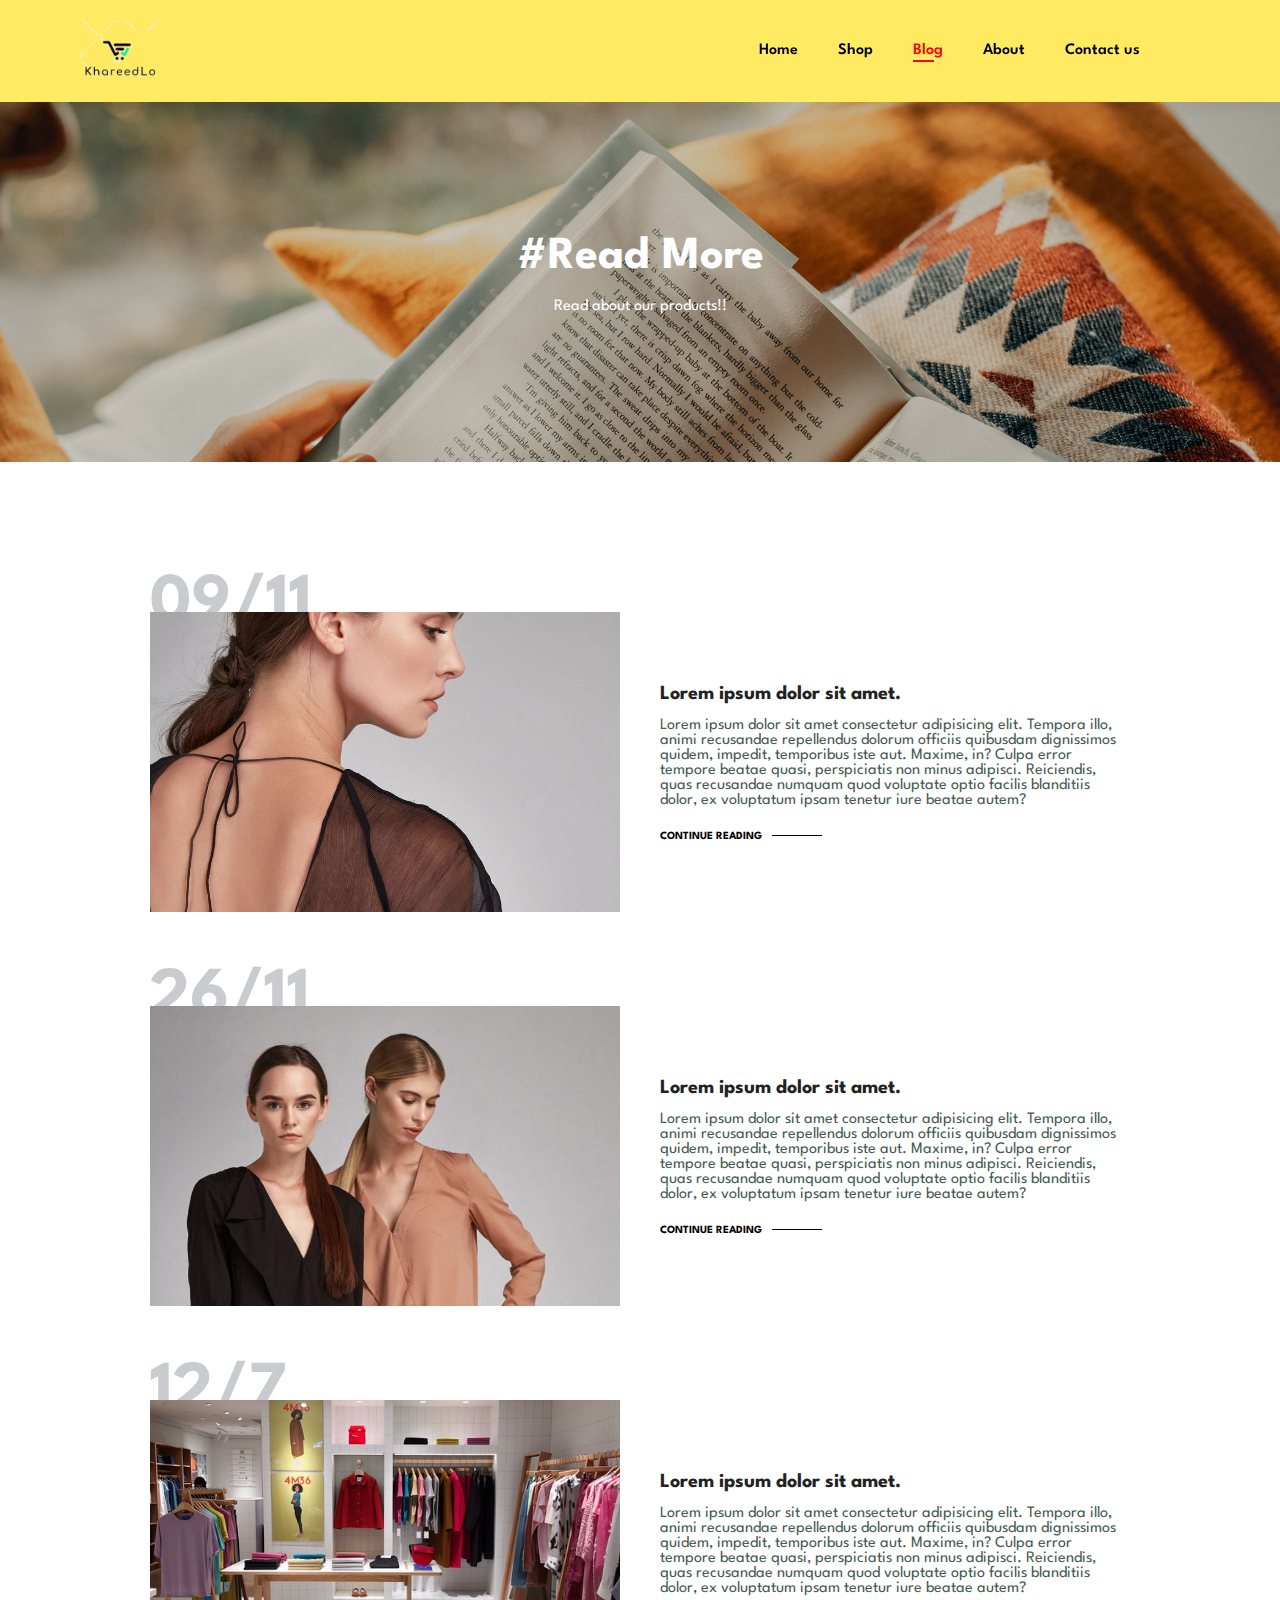
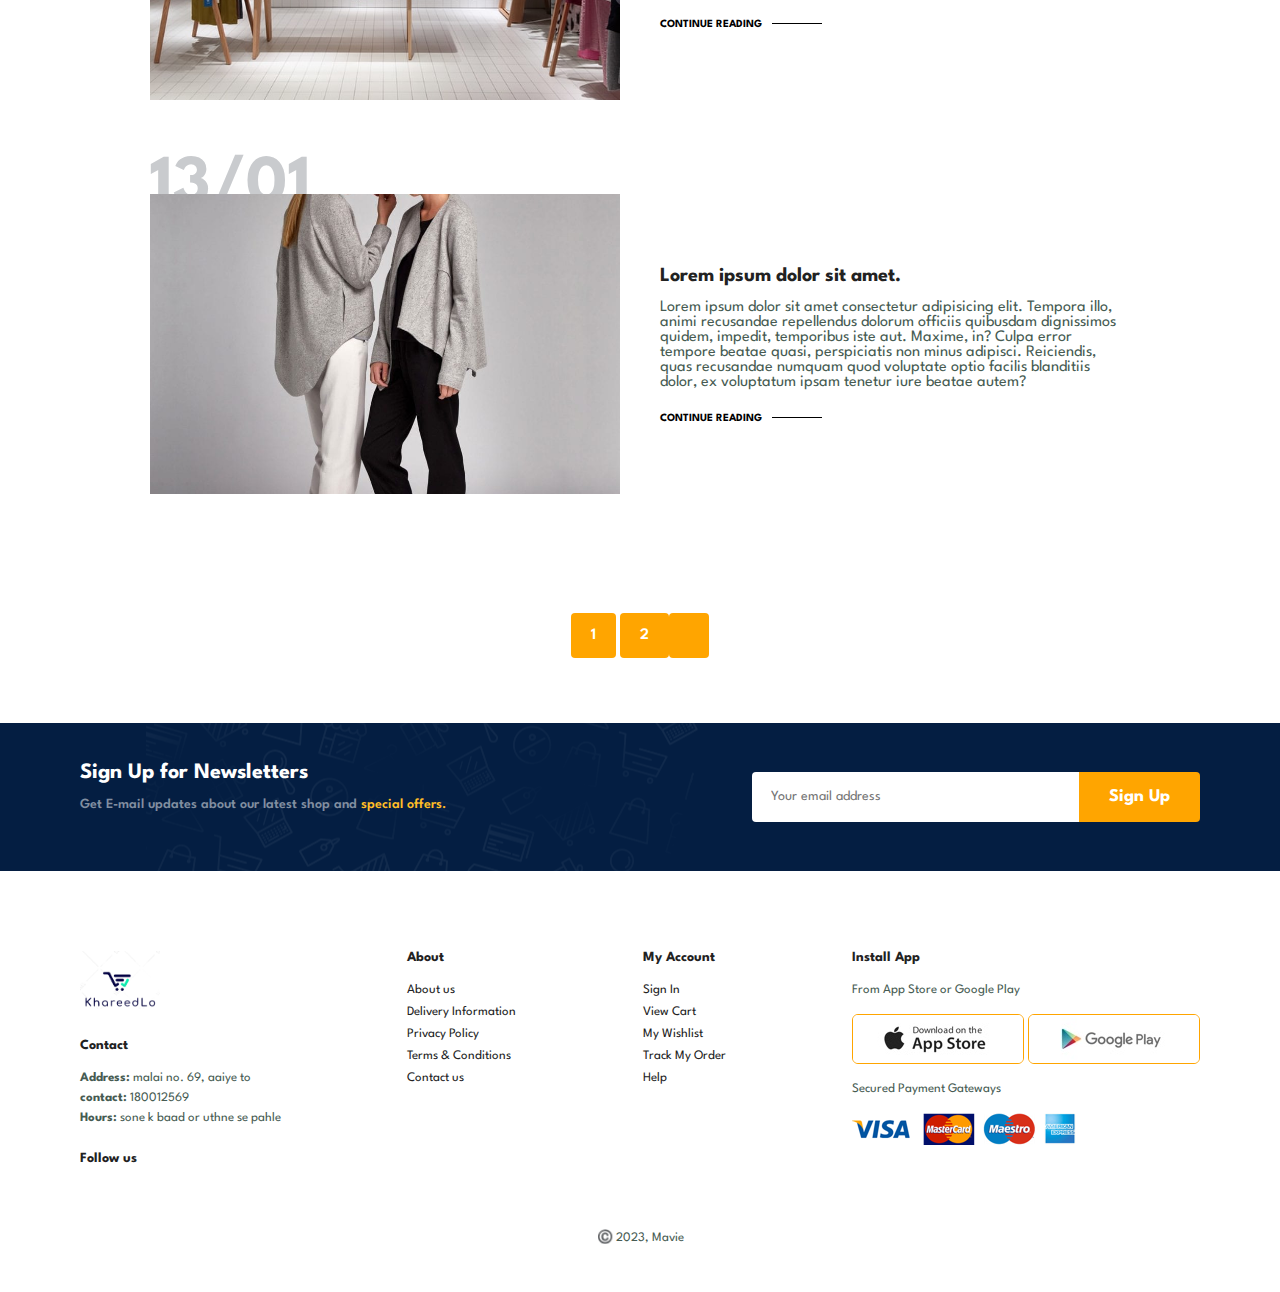
<file: blog.html>
<!DOCTYPE html>
<html lang="en">
  <head>
    <meta charset="UTF-8" />
    <meta http-equiv="X-UA-Compatible" content="IE=edge" />
    <meta name="viewport" content="width=device-width, initial-scale=1.0" />
    <title>KhareedLo</title>
    <link rel="icon" href="images/logo.png" type="image/icon type" />
    <link rel="stylesheet" href="style.css" />
    <link
      rel="stylesheet"
      href="https://cdn.jsdelivr.net/npm/bootstrap-icons@1.10.2/font/bootstrap-icons.css"
      integrity="sha384-b6lVK+yci+bfDmaY1u0zE8YYJt0TZxLEAFyYSLHId4xoVvsrQu3INevFKo+Xir8e"
      crossorigin="anonymous"
    />
  </head>
  <body>
    <section id="header">
      <a href="#"><img src="images/logo.png" class="logo" alt="" /></a>
      <div>
        <ul id="navbar">
          <li><a href="index.html">Home</a></li>
          <li><a href="shop.html">Shop</a></li>
          <li><a class="active" href="blog.html">Blog</a></li>
          <li><a href="about.html">About</a></li>
          <li><a href="contact.html">Contact us</a></li>
          <li id="lg-bag">
            <a href="cart.html"
              ><i class="bi bi-cart3" style="font-size: 25px"></i
            ></a>
          </li>
          <a href="#" id="close">
            <i class="bi bi-box-arrow-right" style="font-size: 25px"></i
          ></a>
        </ul>
      </div>
      <div id="mobile">
        <a href="cart.html"
          ><i class="bi bi-cart3" style="font-size: 25px"></i
        ></a>
        <i id="bar" class="bi bi-list" style="font-size: 25px"></i>
      </div>
    </section>
    <section id="page-header" class="blog-header">
      <h2>#Read More</h2>
      <p>Read about our products!!</p>
    </section>
    <section id="blog">
      <div class="blog-box">
        <div class="blog-img">
          <img src="images/blog/b1.jpg" alt="" />
        </div>
        <div class="blog-details">
          <h4>Lorem ipsum dolor sit amet.</h4>
          <p>
            Lorem ipsum dolor sit amet consectetur adipisicing elit. Tempora
            illo, animi recusandae repellendus dolorum officiis quibusdam
            dignissimos quidem, impedit, temporibus iste aut. Maxime, in? Culpa
            error tempore beatae quasi, perspiciatis non minus adipisci.
            Reiciendis, quas recusandae numquam quod voluptate optio facilis
            blanditiis dolor, ex voluptatum ipsam tenetur iure beatae autem?
          </p>
          <a href="#">CONTINUE READING</a>
        </div>
        <h1>09/11</h1>
      </div>
      <div class="blog-box">
        <div class="blog-img">
          <img src="images/blog/b2.jpg" alt="" />
        </div>
        <div class="blog-details">
          <h4>Lorem ipsum dolor sit amet.</h4>
          <p>
            Lorem ipsum dolor sit amet consectetur adipisicing elit. Tempora
            illo, animi recusandae repellendus dolorum officiis quibusdam
            dignissimos quidem, impedit, temporibus iste aut. Maxime, in? Culpa
            error tempore beatae quasi, perspiciatis non minus adipisci.
            Reiciendis, quas recusandae numquam quod voluptate optio facilis
            blanditiis dolor, ex voluptatum ipsam tenetur iure beatae autem?
          </p>
          <a href="#">CONTINUE READING</a>
        </div>
        <h1>26/11</h1>
      </div>
      <div class="blog-box">
        <div class="blog-img">
          <img src="images/blog/b3.jpg" alt="" />
        </div>
        <div class="blog-details">
          <h4>Lorem ipsum dolor sit amet.</h4>
          <p>
            Lorem ipsum dolor sit amet consectetur adipisicing elit. Tempora
            illo, animi recusandae repellendus dolorum officiis quibusdam
            dignissimos quidem, impedit, temporibus iste aut. Maxime, in? Culpa
            error tempore beatae quasi, perspiciatis non minus adipisci.
            Reiciendis, quas recusandae numquam quod voluptate optio facilis
            blanditiis dolor, ex voluptatum ipsam tenetur iure beatae autem?
          </p>
          <a href="#">CONTINUE READING</a>
        </div>
        <h1>12/7</h1>
      </div>
      <div class="blog-box">
        <div class="blog-img">
          <img src="images/blog/b4.jpg" alt="" />
        </div>
        <div class="blog-details">
          <h4>Lorem ipsum dolor sit amet.</h4>
          <p>
            Lorem ipsum dolor sit amet consectetur adipisicing elit. Tempora
            illo, animi recusandae repellendus dolorum officiis quibusdam
            dignissimos quidem, impedit, temporibus iste aut. Maxime, in? Culpa
            error tempore beatae quasi, perspiciatis non minus adipisci.
            Reiciendis, quas recusandae numquam quod voluptate optio facilis
            blanditiis dolor, ex voluptatum ipsam tenetur iure beatae autem?
          </p>
          <a href="#">CONTINUE READING</a>
        </div>
        <h1>13/01</h1>
      </div>
    </section>
    <section id="pagination" class="section-p1">
      <a href="#">1</a>
      <a href="#">2</a>
      <a href="#"><i class="bi bi-caret-right-fill"></i></a>
    </section>
    <section id="newsletter" class="section-p1 section-m1">
      <div class="newstext">
        <h4>Sign Up for Newsletters</h4>
        <p>
          Get E-mail updates about our latest shop and
          <span>special offers.</span>
        </p>
      </div>
      <div class="form">
        <input type="text" placeholder="Your email address" />
        <button class="normal">Sign Up</button>
      </div>
    </section>
    <footer class="section-p1">
      <div class="col">
        <img class="logo" src="images/logo.png" alt="" />
        <h4>Contact</h4>
        <p><strong>Address:</strong> malai no. 69, aaiye to</p>
        <p><strong>contact:</strong> 180012569</p>
        <p><strong>Hours:</strong> sone k baad or uthne se pahle</p>
        <div class="follow">
          <h4>Follow us</h4>
          <div class="icon">
            <i class="bi bi-facebook" style="font-size: 25px"></i>
            <i class="bi bi-instagram" style="font-size: 25px"></i>
            <i class="bi bi-twitter" style="font-size: 25px"></i>
            <i class="bi bi-whatsapp" style="font-size: 25px"></i>
          </div>
        </div>
      </div>

      <div class="col">
        <h4>About</h4>
        <a href="#">About us</a>
        <a href="#">Delivery Information</a>
        <a href="#">Privacy Policy</a>
        <a href="#">Terms & Conditions</a>
        <a href="#">Contact us</a>
      </div>
      <div class="col">
        <h4>My Account</h4>
        <a href="#">Sign In</a>
        <a href="#">View Cart</a>
        <a href="#">My Wishlist</a>
        <a href="#">Track My Order</a>
        <a href="#">Help</a>
      </div>
      <div class="col install">
        <h4>Install App</h4>
        <p>From App Store or Google Play</p>
        <div class="row">
          <img src="images/app.jpg" alt="" />
          <img src="images/play.jpg" alt="" />
        </div>
        <p>Secured Payment Gateways</p>
        <img src="images/pay.png" alt="" />
      </div>

      <div class="copyright">
        <p>©️ 2023, Mavie</p>
      </div>
    </footer>
    <script src="script.js"></script>
  </body>
</html>
</file>
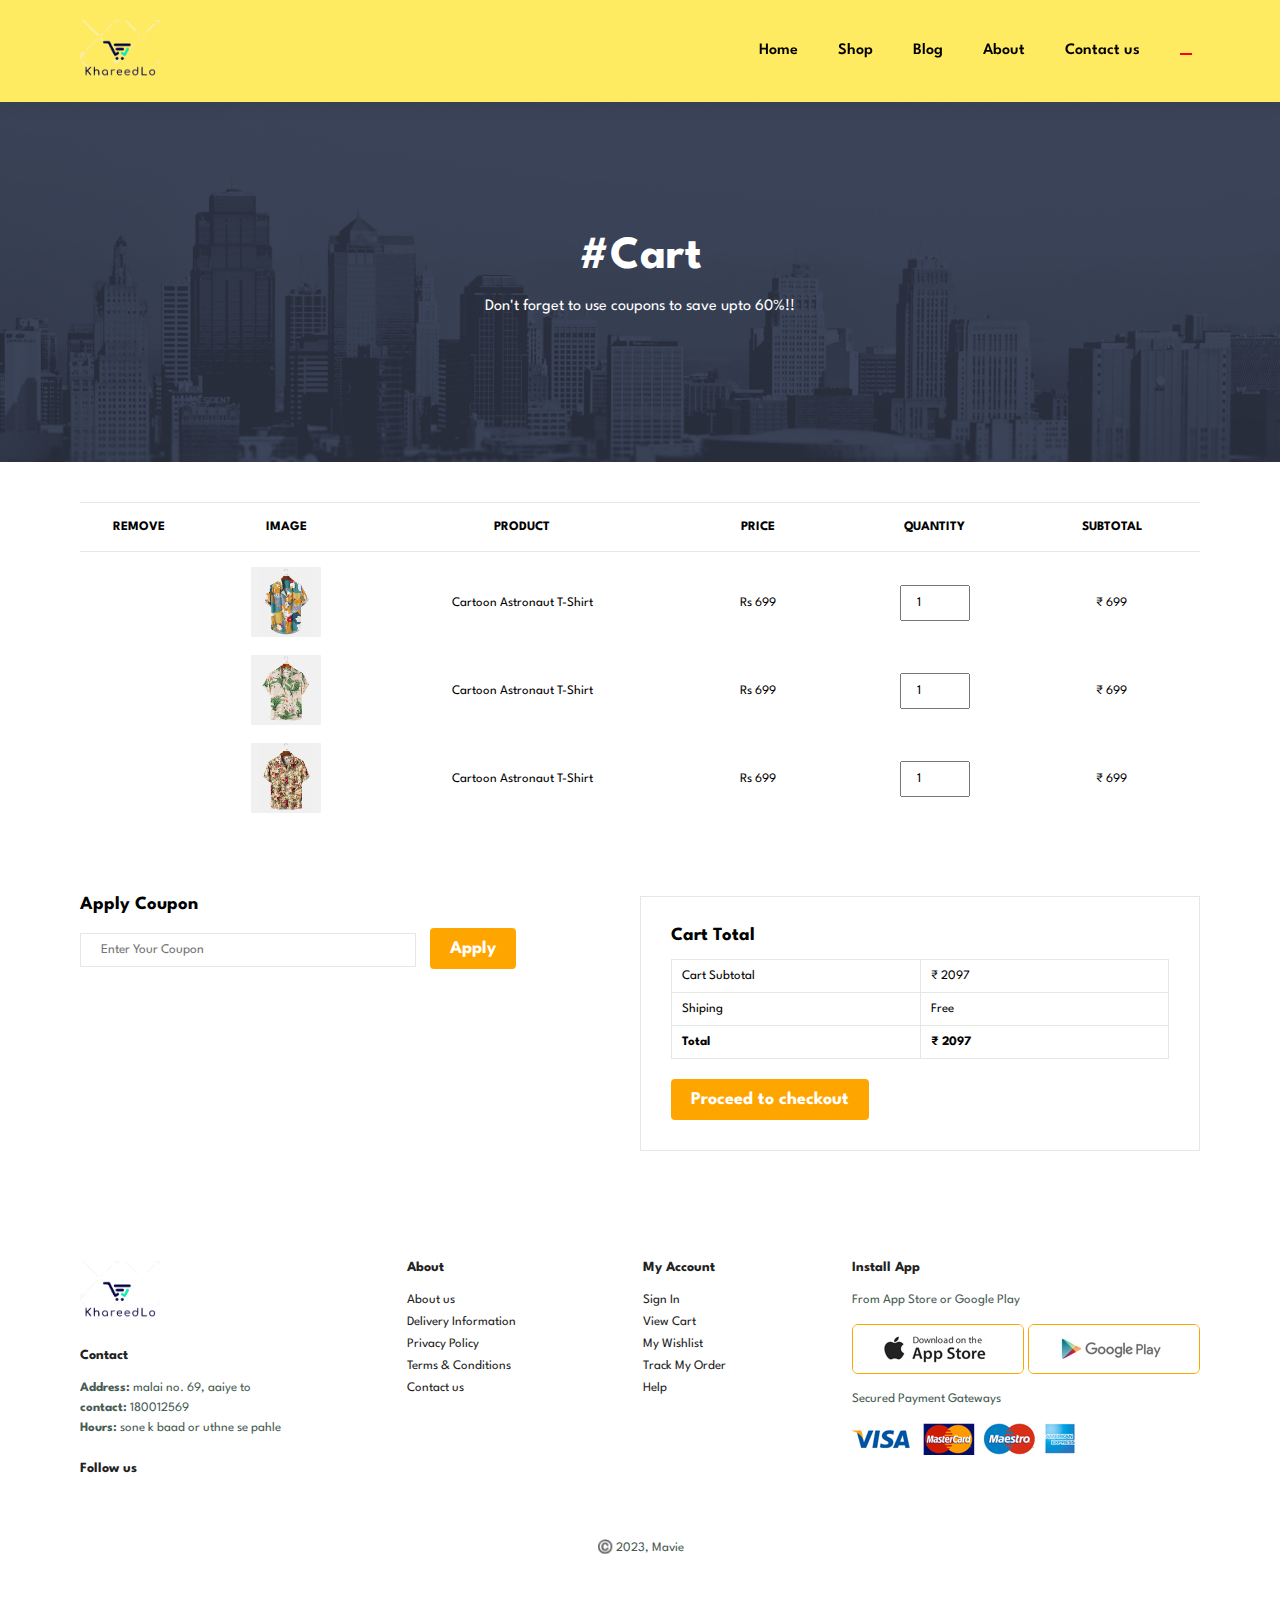
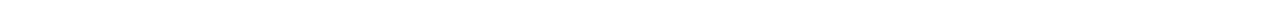
<file: cart.html>
<!DOCTYPE html>
<html lang="en">
  <head>
    <meta charset="UTF-8" />
    <meta http-equiv="X-UA-Compatible" content="IE=edge" />
    <meta name="viewport" content="width=device-width, initial-scale=1.0" />
    <title>KhareedLo</title>
    <link rel="icon" href="images/logo.png" type="image/icon type" />
    <link rel="stylesheet" href="style.css" />
    <link
      rel="stylesheet"
      href="https://cdn.jsdelivr.net/npm/bootstrap-icons@1.10.2/font/bootstrap-icons.css"
      integrity="sha384-b6lVK+yci+bfDmaY1u0zE8YYJt0TZxLEAFyYSLHId4xoVvsrQu3INevFKo+Xir8e"
      crossorigin="anonymous"
    />
  </head>
  <body>
    <section id="header">
      <a href="#"><img src="images/logo.png" class="logo" alt="" /></a>
      <div>
        <ul id="navbar">
          <li><a href="index.html">Home</a></li>
          <li><a href="shop.html">Shop</a></li>
          <li><a href="Blog.html">Blog</a></li>
          <li><a href="about.html">About</a></li>
          <li><a href="contact.html">Contact us</a></li>
          <li id="lg-bag">
            <a class="active" href="cart.html"
              ><i class="bi bi-cart3" style="font-size: 25px"></i
            ></a>
          </li>
          <a href="#" id="close">
            <i class="bi bi-box-arrow-right" style="font-size: 25px"></i
          ></a>
        </ul>
      </div>
      <div id="mobile">
        <a href="cart.html"
          ><i class="bi bi-cart3" style="font-size: 25px"></i
        ></a>
        <i id="bar" class="bi bi-list" style="font-size: 25px"></i>
      </div>
    </section>
    <section id="page-header" class="about-header">
      <h2>#Cart</h2>
      <p>Don't forget to use coupons to save upto 60%!!</p>
    </section>
    <section id="cart" class="section-p1">
      <table width="100%">
        <thead>
          <tr>
            <td>Remove</td>
            <td>Image</td>
            <td>Product</td>
            <td>Price</td>
            <td>Quantity</td>
            <td>Subtotal</td>
          </tr>
        </thead>
        <tbody>
          <tr>
            <td>
              <a href="#"><i class="bi bi-trash3-fill"></i></a>
            </td>
            <td><img src="images/products/f1.jpg" alt="" /></td>
            <td>Cartoon Astronaut T-Shirt</td>
            <td>Rs 699</td>
            <td><input type="number" min="1" value="1" /></td>
            <td>&#8377 699</td>
          </tr>
          <tr>
            <td>
              <a href="#"><i class="bi bi-trash3-fill"></i></a>
            </td>
            <td><img src="images/products/f2.jpg" alt="" /></td>
            <td>Cartoon Astronaut T-Shirt</td>
            <td>Rs 699</td>
            <td><input type="number" min="1" value="1" /></td>
            <td>&#8377 699</td>
          </tr>
          <tr>
            <td>
              <a href="#"><i class="bi bi-trash3-fill"></i></a>
            </td>
            <td><img src="images/products/f3.jpg" alt="" /></td>
            <td>Cartoon Astronaut T-Shirt</td>
            <td>Rs 699</td>
            <td><input type="number" min="1" value="1" /></td>
            <td>&#8377 699</td>
          </tr>
        </tbody>
      </table>
    </section>
    <section id="cart-add" class="section-p1">
        <div id="coupon">
            <h3>Apply Coupon</h3>
            <div>
                <input type="text" placeholder="Enter Your Coupon">
                <button class="normal">Apply</button>
            </div>
        </div>
        <div id="subtotal">
            <h3>Cart Total</h3>
            <table>
                <tr>
                    <td>Cart Subtotal</td>
                    <td>&#8377 2097</td>
                </tr>
                <tr>
                    <td>Shiping</td>
                    <td>Free</td>
                </tr>
                <tr>
                    <td><strong>Total</strong></td>
                    <td><strong>&#8377 2097</strong></td>
                </tr>
            </table>
            <button class="normal">Proceed to checkout</button>
        </div>
    </section>
    <footer class="section-p1">
      <div class="col">
        <img class="logo" src="images/logo.png" alt="" />
        <h4>Contact</h4>
        <p><strong>Address:</strong> malai no. 69, aaiye to</p>
        <p><strong>contact:</strong> 180012569</p>
        <p><strong>Hours:</strong> sone k baad or uthne se pahle</p>
        <div class="follow">
          <h4>Follow us</h4>
          <div class="icon">
            <i class="bi bi-facebook" style="font-size: 25px"></i>
            <i class="bi bi-instagram" style="font-size: 25px"></i>
            <i class="bi bi-twitter" style="font-size: 25px"></i>
            <i class="bi bi-whatsapp" style="font-size: 25px"></i>
          </div>
        </div>
      </div>

      <div class="col">
        <h4>About</h4>
        <a href="#">About us</a>
        <a href="#">Delivery Information</a>
        <a href="#">Privacy Policy</a>
        <a href="#">Terms & Conditions</a>
        <a href="#">Contact us</a>
      </div>
      <div class="col">
        <h4>My Account</h4>
        <a href="#">Sign In</a>
        <a href="#">View Cart</a>
        <a href="#">My Wishlist</a>
        <a href="#">Track My Order</a>
        <a href="#">Help</a>
      </div>
      <div class="col install">
        <h4>Install App</h4>
        <p>From App Store or Google Play</p>
        <div class="row">
          <img src="images/app.jpg" alt="" />
          <img src="images/play.jpg" alt="" />
        </div>
        <p>Secured Payment Gateways</p>
        <img src="images/pay.png" alt="" />
      </div>

      <div class="copyright">
        <p>©️ 2023, Mavie</p>
      </div>
    </footer>
    <script src="script.js"></script>
  </body>
</html>
</file>
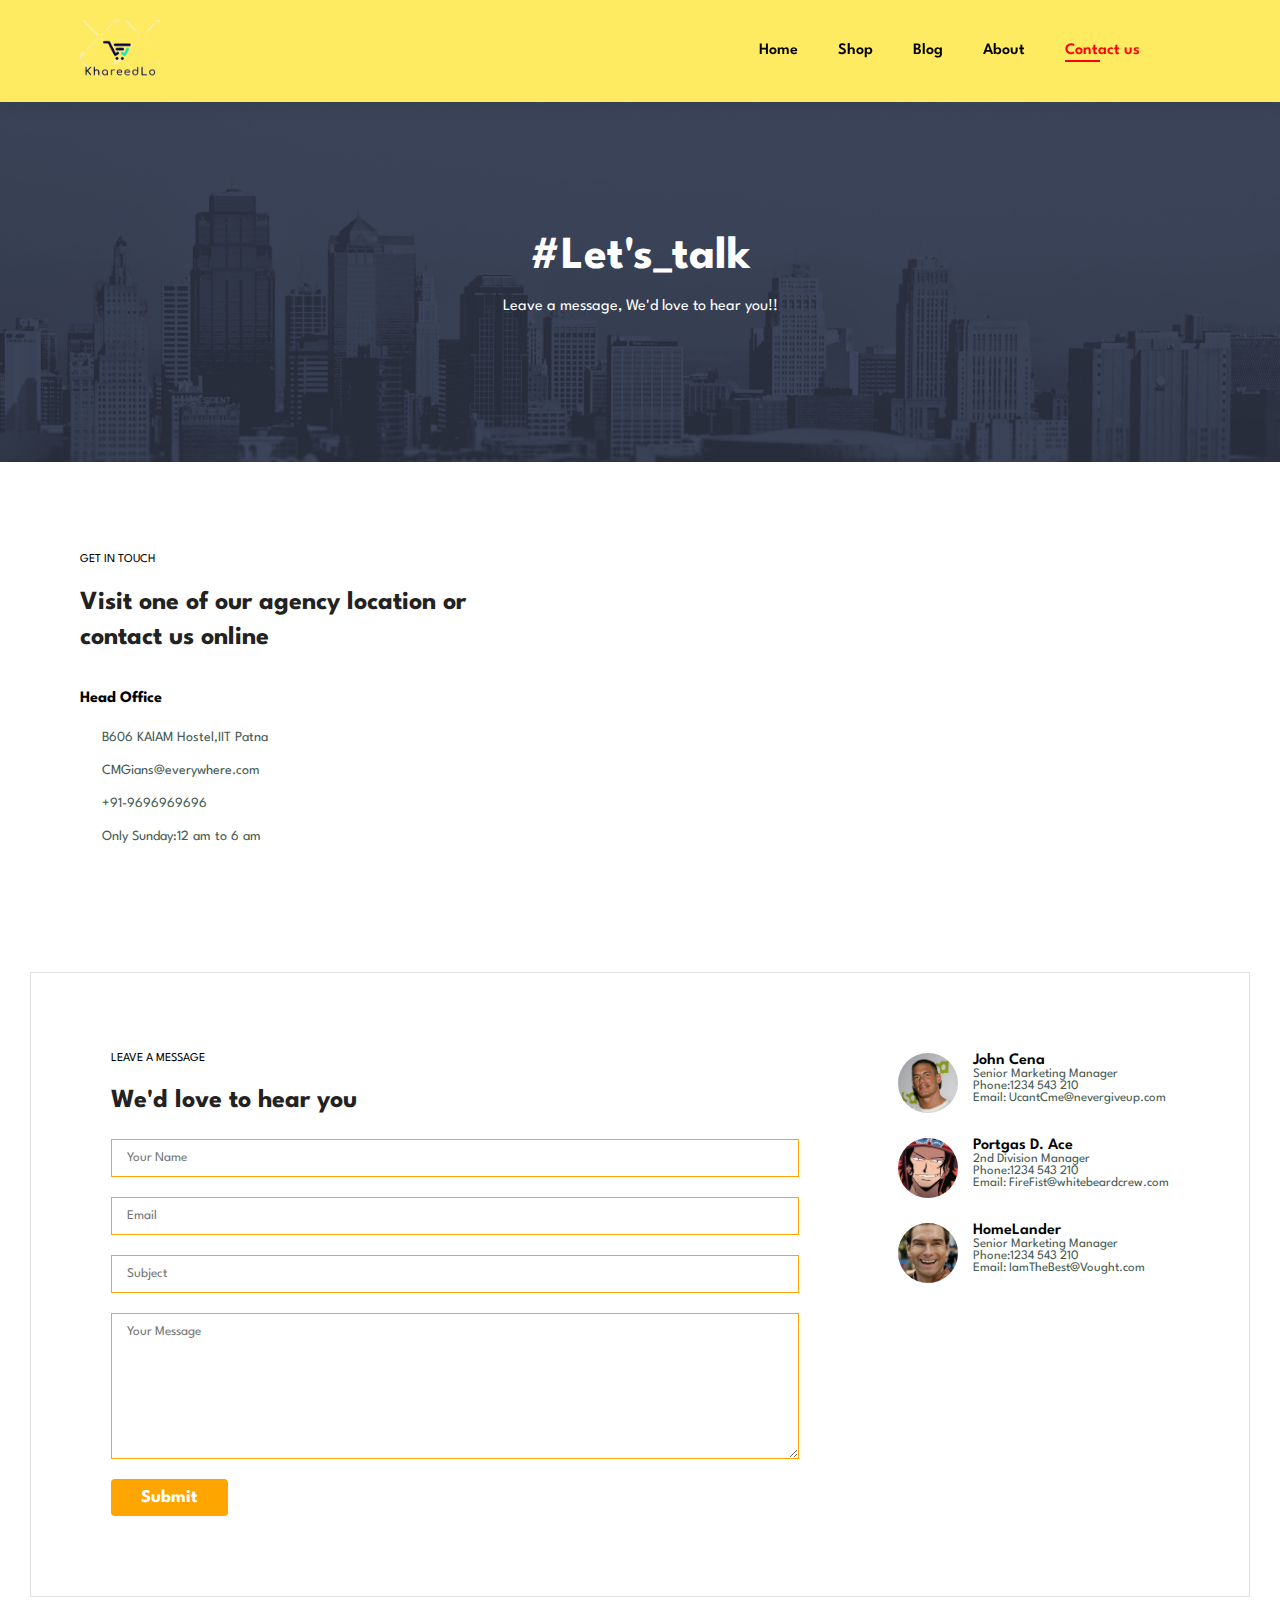
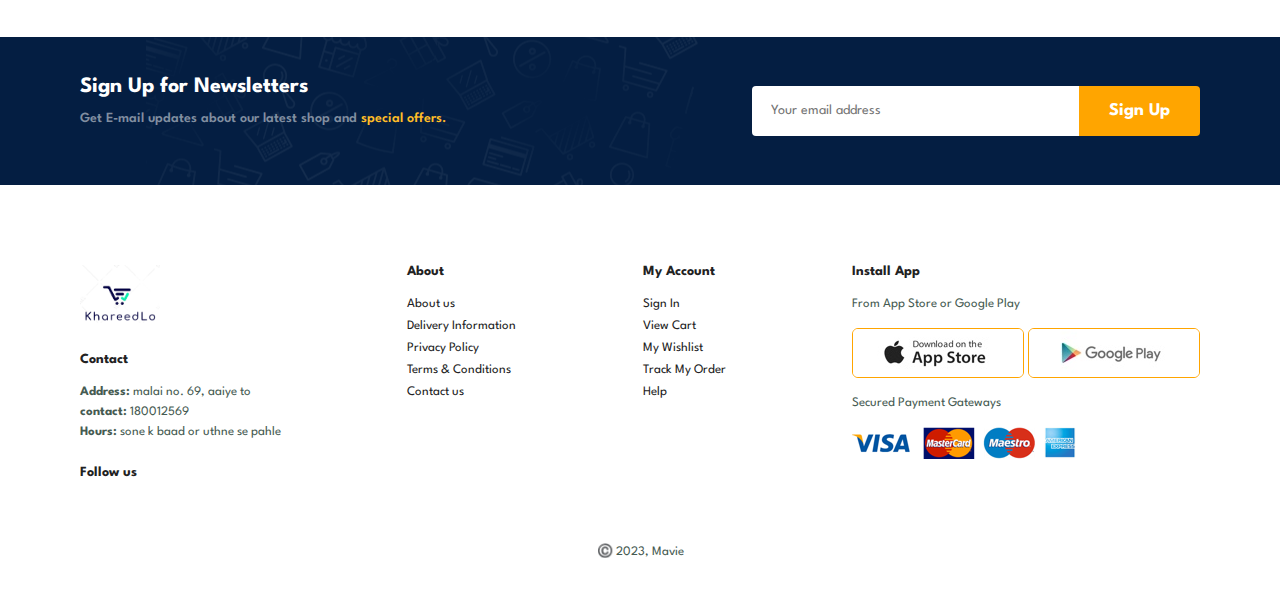
<file: contact.html>
<!DOCTYPE html>
<html lang="en">
  <head>
    <meta charset="UTF-8" />
    <meta http-equiv="X-UA-Compatible" content="IE=edge" />
    <meta name="viewport" content="width=device-width, initial-scale=1.0" />
    <title>KhareedLo</title>
    <link rel="icon" href="images/logo.png" type="image/icon type" />
    <link rel="stylesheet" href="style.css" />
    <link
      rel="stylesheet"
      href="https://cdn.jsdelivr.net/npm/bootstrap-icons@1.10.2/font/bootstrap-icons.css"
      integrity="sha384-b6lVK+yci+bfDmaY1u0zE8YYJt0TZxLEAFyYSLHId4xoVvsrQu3INevFKo+Xir8e"
      crossorigin="anonymous"
    />
  </head>
  <body>
    <section id="header">
      <a href="#"><img src="images/logo.png" class="logo" alt="" /></a>
      <div>
        <ul id="navbar">
          <li><a href="index.html">Home</a></li>
          <li><a href="shop.html">Shop</a></li>
          <li><a href="Blog.html">Blog</a></li>
          <li><a href="about.html">About</a></li>
          <li><a class="active" href="contact.html">Contact us</a></li>
          <li id="lg-bag">
            <a href="cart.html"
              ><i class="bi bi-cart3" style="font-size: 25px"></i
            ></a>
          </li>
          <a href="#" id="close">
            <i class="bi bi-box-arrow-right" style="font-size: 25px"></i
          ></a>
        </ul>
      </div>
      <div id="mobile">
        <a href="cart.html"
          ><i class="bi bi-cart3" style="font-size: 25px"></i
        ></a>
        <i id="bar" class="bi bi-list" style="font-size: 25px"></i>
      </div>
    </section>
    <section id="page-header" class="about-header">
      <h2>#Let's_talk</h2>
      <p>Leave a message, We'd love to hear you!!</p>
    </section>
    <section id="contact-details" class="section-p1">
      <div class="details">
        <span>GET IN TOUCH</span>
        <h2>Visit one of our agency location or contact us online</h2>
        <h3>Head Office</h3>
        <div>
          <li>
            <i class="bi bi-geo-alt-fill"></i>
            <p>B606 KAlAM Hostel,IIT Patna</p>
          </li>
          <li>
            <i class="bi bi-chat-left-heart-fill"></i>
            <p>CMGians@everywhere.com</p>
          </li>
          <li>
            <i class="bi bi-telephone-fill"></i>
            <p>+91-9696969696</p>
          </li>
          <li>
            <i class="bi bi-clock-fill"></i>
            <p>Only Sunday:12 am to 6 am</p>
          </li>
        </div>
      </div>
      <div class="map">
        <iframe
          src="https://www.google.com/maps/embed?pb=!1m18!1m12!1m3!1d5158.603764890553!2d84.84787833068549!3d25.540674912463313!2m3!1f0!2f0!3f0!3m2!1i1024!2i768!4f13.1!3m3!1m2!1s0x398d572c31d1c30f%3A0xab91c89a3934db39!2sAPJ%20Abdul%20Kalam%20Boys%20Hostel%2C%20IIT%20Patna!5e0!3m2!1sen!2sin!4v1678949055317!5m2!1sen!2sin"
          width="600"
          height="450"
          style="border: 0"
          allowfullscreen=""
          loading="lazy"
          referrerpolicy="no-referrer-when-downgrade"
        ></iframe>
      </div>
    </section>
    <section id="form-details">
      <form action="">
        <span>LEAVE A MESSAGE</span>
        <h2>We'd love to hear you</h2>
        <input type="text" placeholder="Your Name" />
        <input type="text" placeholder="Email" />
        <input type="text" placeholder="Subject" />
        <textarea
          name=""
          id=""
          cols="30"
          rows="10"
          placeholder="Your Message"
        ></textarea>
        <button class="normal">Submit</button>
      </form>
      <div class="people">
        <div>
          <img src="images/people/1.png" alt="" />
          <p>
            <span>John Cena</span> Senior Marketing Manager <br />Phone:1234 543
            210 <br />Email: UcantCme@nevergiveup.com
          </p>
        </div>
        <div>
          <img src="images/people/2.png" alt="" />
          <p>
            <span>Portgas D. Ace</span> 2nd Division Manager <br />Phone:1234
            543 210 <br />Email: FireFist@whitebeardcrew.com
          </p>
        </div>
        <div>
          <img src="images/people/3.png" alt="" />
          <p>
            <span>HomeLander</span> Senior Marketing Manager <br />Phone:1234
            543 210 <br />Email: IamTheBest@Vought.com
          </p>
        </div>
      </div>
    </section>
    <section id="newsletter" class="section-p1 section-m1">
      <div class="newstext">
        <h4>Sign Up for Newsletters</h4>
        <p>
          Get E-mail updates about our latest shop and
          <span>special offers.</span>
        </p>
      </div>
      <div class="form">
        <input type="text" placeholder="Your email address" />
        <button class="normal">Sign Up</button>
      </div>
    </section>
    <footer class="section-p1">
      <div class="col">
        <img class="logo" src="images/logo.png" alt="" />
        <h4>Contact</h4>
        <p><strong>Address:</strong> malai no. 69, aaiye to</p>
        <p><strong>contact:</strong> 180012569</p>
        <p><strong>Hours:</strong> sone k baad or uthne se pahle</p>
        <div class="follow">
          <h4>Follow us</h4>
          <div class="icon">
            <i class="bi bi-facebook" style="font-size: 25px"></i>
            <i class="bi bi-instagram" style="font-size: 25px"></i>
            <i class="bi bi-twitter" style="font-size: 25px"></i>
            <i class="bi bi-whatsapp" style="font-size: 25px"></i>
          </div>
        </div>
      </div>

      <div class="col">
        <h4>About</h4>
        <a href="#">About us</a>
        <a href="#">Delivery Information</a>
        <a href="#">Privacy Policy</a>
        <a href="#">Terms & Conditions</a>
        <a href="#">Contact us</a>
      </div>
      <div class="col">
        <h4>My Account</h4>
        <a href="#">Sign In</a>
        <a href="#">View Cart</a>
        <a href="#">My Wishlist</a>
        <a href="#">Track My Order</a>
        <a href="#">Help</a>
      </div>
      <div class="col install">
        <h4>Install App</h4>
        <p>From App Store or Google Play</p>
        <div class="row">
          <img src="images/app.jpg" alt="" />
          <img src="images/play.jpg" alt="" />
        </div>
        <p>Secured Payment Gateways</p>
        <img src="images/pay.png" alt="" />
      </div>

      <div class="copyright">
        <p>©️ 2023, Mavie</p>
      </div>
    </footer>
    <script src="script.js"></script>
  </body>
</html>
</file>
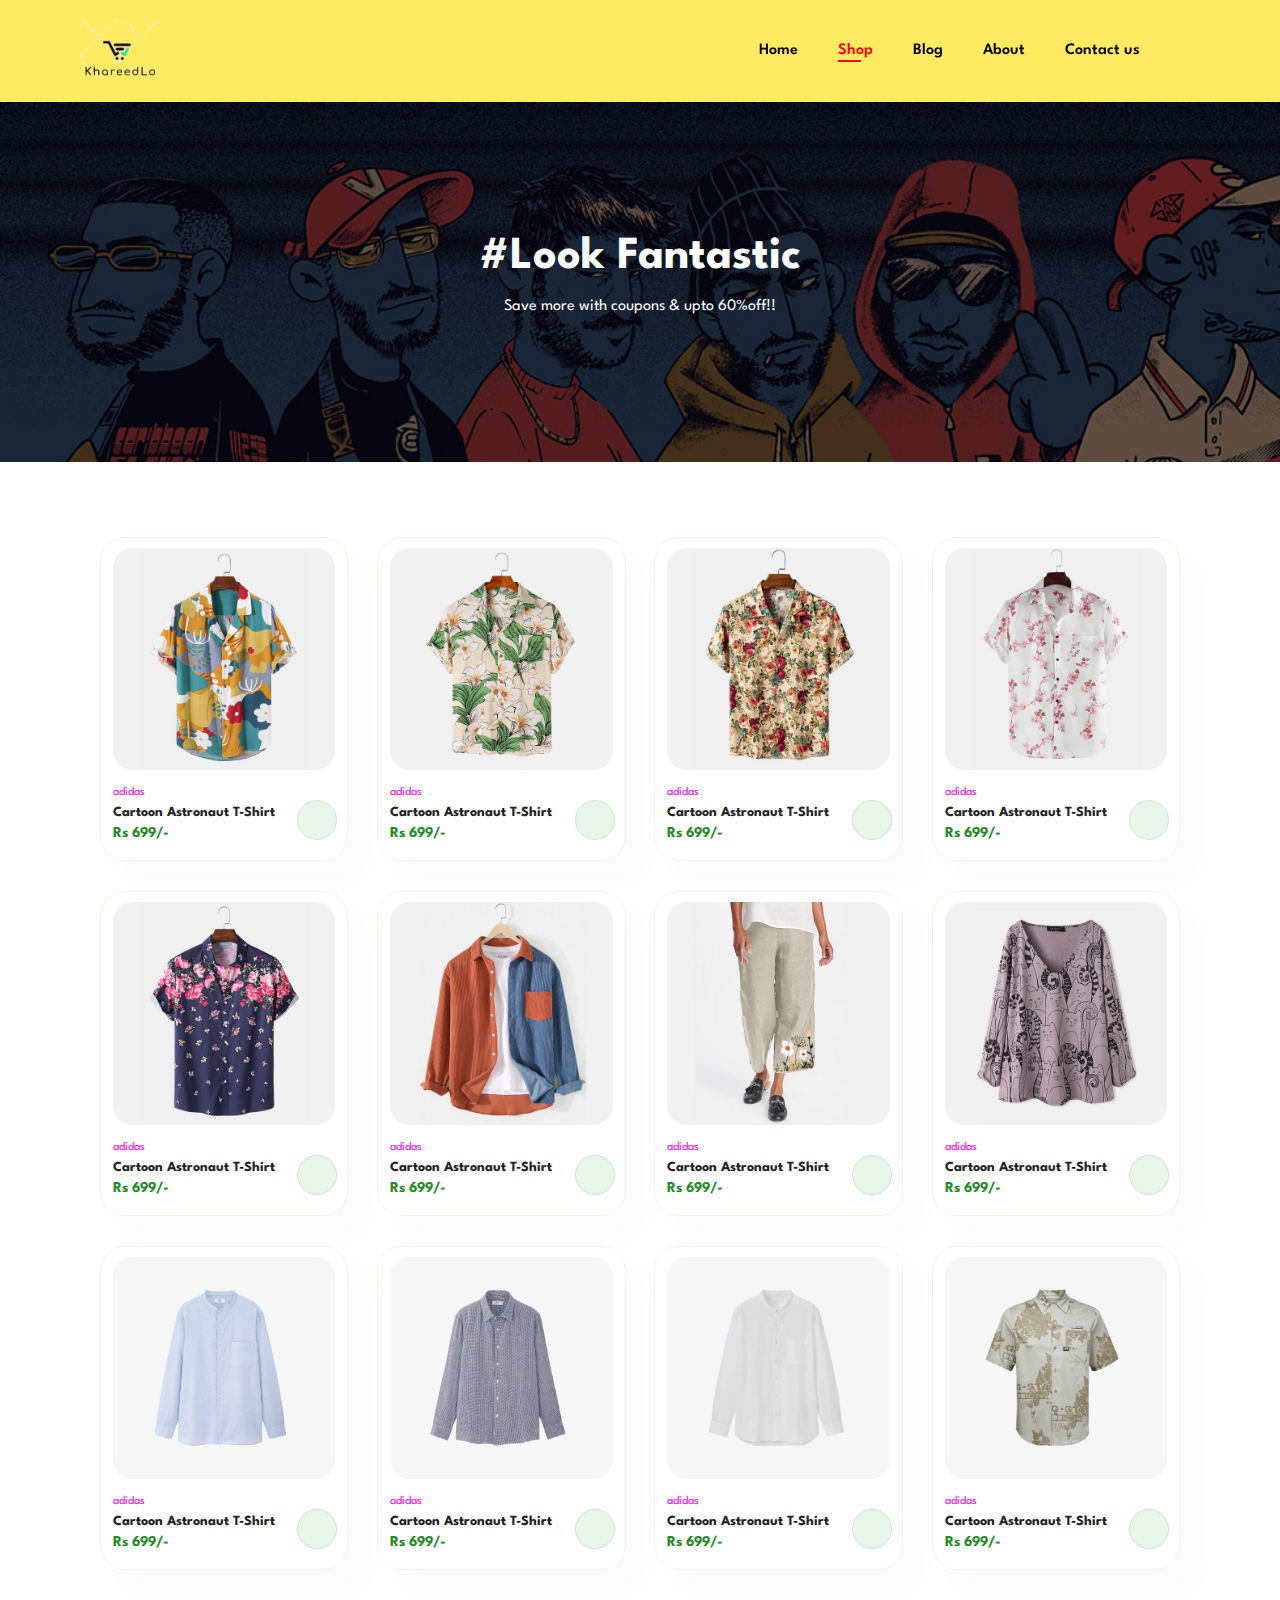
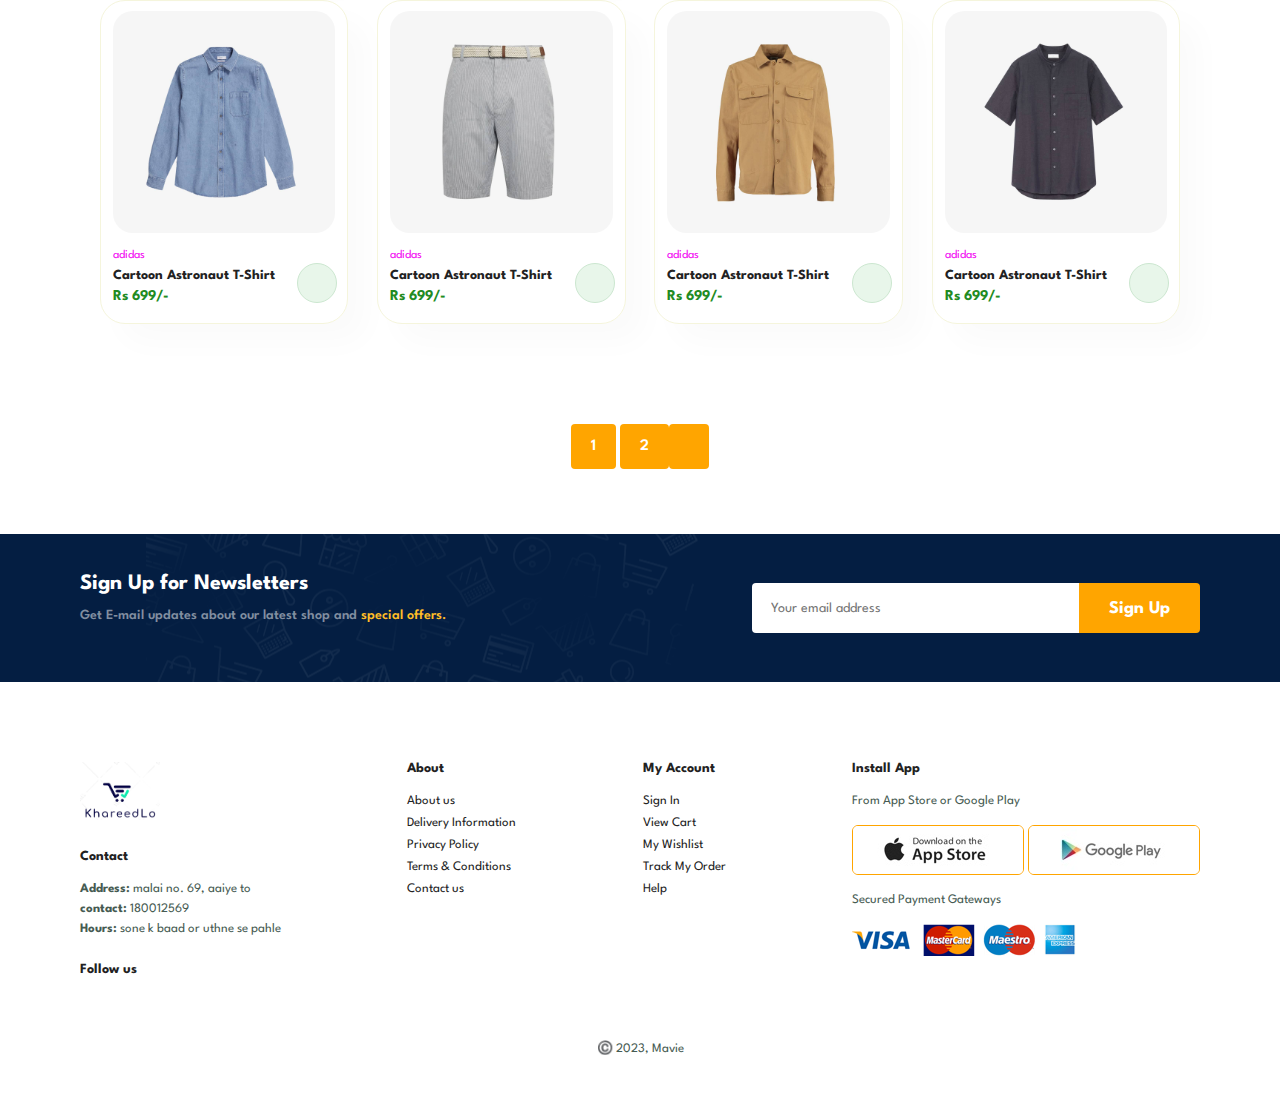
<file: shop.html>
<!DOCTYPE html>
<html lang="en">
  <head>
    <meta charset="UTF-8" />
    <meta http-equiv="X-UA-Compatible" content="IE=edge" />
    <meta name="viewport" content="width=device-width, initial-scale=1.0" />
    <title>KhareedLo</title>
    <link rel="icon" href="images/logo.png" type="image/icon type" />
    <link rel="stylesheet" href="style.css" />
    <link
      rel="stylesheet"
      href="https://cdn.jsdelivr.net/npm/bootstrap-icons@1.10.2/font/bootstrap-icons.css"
      integrity="sha384-b6lVK+yci+bfDmaY1u0zE8YYJt0TZxLEAFyYSLHId4xoVvsrQu3INevFKo+Xir8e"
      crossorigin="anonymous"
    />
  </head>
  <body>
    <section id="header">
      <a href="#"><img src="images/logo.png" class="logo" alt="" /></a>
      <div>
        <ul id="navbar">
          <li><a href="index.html">Home</a></li>
          <li><a class="active" href="shop.html">Shop</a></li>
          <li><a href="Blog.html">Blog</a></li>
          <li><a href="about.html">About</a></li>
          <li><a href="contact.html">Contact us</a></li>
          <li id="lg-bag">
            <a href="cart.html"
              ><i class="bi bi-cart3" style="font-size: 25px"></i
            ></a>
          </li>
          <a href="#" id="close">
            <i class="bi bi-box-arrow-right" style="font-size: 25px"></i
          ></a>
        </ul>
      </div>
      <div id="mobile">
        <a href="cart.html"
          ><i class="bi bi-cart3" style="font-size: 25px"></i
        ></a>
        <i id="bar" class="bi bi-list" style="font-size: 25px"></i>
      </div>
    </section>
    <section id="page-header">
      <h2>#Look Fantastic</h2>
      <p>Save more with coupons & upto 60%off!!</p>
    </section>
    <section id="product1" class="section-p1">
      <div class="pro-cont">
        <div class="pro" onclick="window.location.href='sproduct.html';">
          <img src="images/products/f1.jpg" alt="" />
          <div class="des">
            <span>adidas</span>
            <h5>Cartoon Astronaut T-Shirt</h5>
            <div class="star">
              <i class="bi bi-star-fill"></i>
              <i class="bi bi-star-fill"></i>
              <i class="bi bi-star-fill"></i>
              <i class="bi bi-star-fill"></i>
              <i class="bi bi-star-fill"></i>
            </div>
            <h4>Rs 699/-</h4>
          </div>
          <a href="#"
            ><i class="bi bi-cart-plus" style="font-size: 20px"></i
          ></a>
        </div>
        <div class="pro">
          <img src="images/products/f2.jpg" alt="" />
          <div class="des">
            <span>adidas</span>
            <h5>Cartoon Astronaut T-Shirt</h5>
            <div class="star">
              <i class="bi bi-star-fill"></i>
              <i class="bi bi-star-fill"></i>
              <i class="bi bi-star-fill"></i>
              <i class="bi bi-star-fill"></i>
              <i class="bi bi-star-fill"></i>
            </div>
            <h4>Rs 699/-</h4>
          </div>
          <a href="#"
            ><i class="bi bi-cart-plus" style="font-size: 20px"></i
          ></a>
        </div>
        <div class="pro">
          <img src="images/products/f3.jpg" alt="" />
          <div class="des">
            <span>adidas</span>
            <h5>Cartoon Astronaut T-Shirt</h5>
            <div class="star">
              <i class="bi bi-star-fill"></i>
              <i class="bi bi-star-fill"></i>
              <i class="bi bi-star-fill"></i>
              <i class="bi bi-star-fill"></i>
              <i class="bi bi-star-fill"></i>
            </div>
            <h4>Rs 699/-</h4>
          </div>
          <a href="#"
            ><i class="bi bi-cart-plus" style="font-size: 20px"></i
          ></a>
        </div>
        <div class="pro">
          <img src="images/products/f4.jpg" alt="" />
          <div class="des">
            <span>adidas</span>
            <h5>Cartoon Astronaut T-Shirt</h5>
            <div class="star">
              <i class="bi bi-star-fill"></i>
              <i class="bi bi-star-fill"></i>
              <i class="bi bi-star-fill"></i>
              <i class="bi bi-star-fill"></i>
              <i class="bi bi-star-fill"></i>
            </div>
            <h4>Rs 699/-</h4>
          </div>
          <a href="#"
            ><i class="bi bi-cart-plus" style="font-size: 20px"></i
          ></a>
        </div>
        <div class="pro">
          <img src="images/products/f5.jpg" alt="" />
          <div class="des">
            <span>adidas</span>
            <h5>Cartoon Astronaut T-Shirt</h5>
            <div class="star">
              <i class="bi bi-star-fill"></i>
              <i class="bi bi-star-fill"></i>
              <i class="bi bi-star-fill"></i>
              <i class="bi bi-star-fill"></i>
              <i class="bi bi-star-fill"></i>
            </div>
            <h4>Rs 699/-</h4>
          </div>
          <a href="#"
            ><i class="bi bi-cart-plus" style="font-size: 20px"></i
          ></a>
        </div>
        <div class="pro">
          <img src="images/products/f6.jpg" alt="" />
          <div class="des">
            <span>adidas</span>
            <h5>Cartoon Astronaut T-Shirt</h5>
            <div class="star">
              <i class="bi bi-star-fill"></i>
              <i class="bi bi-star-fill"></i>
              <i class="bi bi-star-fill"></i>
              <i class="bi bi-star-fill"></i>
              <i class="bi bi-star-fill"></i>
            </div>
            <h4>Rs 699/-</h4>
          </div>
          <a href="#"
            ><i class="bi bi-cart-plus" style="font-size: 20px"></i
          ></a>
        </div>
        <div class="pro">
          <img src="images/products/f7.jpg" alt="" />
          <div class="des">
            <span>adidas</span>
            <h5>Cartoon Astronaut T-Shirt</h5>
            <div class="star">
              <i class="bi bi-star-fill"></i>
              <i class="bi bi-star-fill"></i>
              <i class="bi bi-star-fill"></i>
              <i class="bi bi-star-fill"></i>
              <i class="bi bi-star-fill"></i>
            </div>
            <h4>Rs 699/-</h4>
          </div>
          <a href="#"
            ><i class="bi bi-cart-plus" style="font-size: 20px"></i
          ></a>
        </div>
        <div class="pro">
          <img src="images/products/f8.jpg" alt="" />
          <div class="des">
            <span>adidas</span>
            <h5>Cartoon Astronaut T-Shirt</h5>
            <div class="star">
              <i class="bi bi-star-fill"></i>
              <i class="bi bi-star-fill"></i>
              <i class="bi bi-star-fill"></i>
              <i class="bi bi-star-fill"></i>
              <i class="bi bi-star-fill"></i>
            </div>
            <h4>Rs 699/-</h4>
          </div>
          <a href="#"
            ><i class="bi bi-cart-plus" style="font-size: 20px"></i
          ></a>
        </div>
        <div class="pro">
          <img src="images/products/n1.jpg" alt="" />
          <div class="des">
            <span>adidas</span>
            <h5>Cartoon Astronaut T-Shirt</h5>
            <div class="star">
              <i class="bi bi-star-fill"></i>
              <i class="bi bi-star-fill"></i>
              <i class="bi bi-star-fill"></i>
              <i class="bi bi-star-fill"></i>
              <i class="bi bi-star-fill"></i>
            </div>
            <h4>Rs 699/-</h4>
          </div>
          <a href="#"
            ><i class="bi bi-cart-plus" style="font-size: 20px"></i
          ></a>
        </div>
        <div class="pro">
          <img src="images/products/n2.jpg" alt="" />
          <div class="des">
            <span>adidas</span>
            <h5>Cartoon Astronaut T-Shirt</h5>
            <div class="star">
              <i class="bi bi-star-fill"></i>
              <i class="bi bi-star-fill"></i>
              <i class="bi bi-star-fill"></i>
              <i class="bi bi-star-fill"></i>
              <i class="bi bi-star-fill"></i>
            </div>
            <h4>Rs 699/-</h4>
          </div>
          <a href="#"
            ><i class="bi bi-cart-plus" style="font-size: 20px"></i
          ></a>
        </div>
        <div class="pro">
          <img src="images/products/n3.jpg" alt="" />
          <div class="des">
            <span>adidas</span>
            <h5>Cartoon Astronaut T-Shirt</h5>
            <div class="star">
              <i class="bi bi-star-fill"></i>
              <i class="bi bi-star-fill"></i>
              <i class="bi bi-star-fill"></i>
              <i class="bi bi-star-fill"></i>
              <i class="bi bi-star-fill"></i>
            </div>
            <h4>Rs 699/-</h4>
          </div>
          <a href="#"
            ><i class="bi bi-cart-plus" style="font-size: 20px"></i
          ></a>
        </div>
        <div class="pro">
          <img src="images/products/n4.jpg" alt="" />
          <div class="des">
            <span>adidas</span>
            <h5>Cartoon Astronaut T-Shirt</h5>
            <div class="star">
              <i class="bi bi-star-fill"></i>
              <i class="bi bi-star-fill"></i>
              <i class="bi bi-star-fill"></i>
              <i class="bi bi-star-fill"></i>
              <i class="bi bi-star-fill"></i>
            </div>
            <h4>Rs 699/-</h4>
          </div>
          <a href="#"
            ><i class="bi bi-cart-plus" style="font-size: 20px"></i
          ></a>
        </div>
        <div class="pro">
          <img src="images/products/n5.jpg" alt="" />
          <div class="des">
            <span>adidas</span>
            <h5>Cartoon Astronaut T-Shirt</h5>
            <div class="star">
              <i class="bi bi-star-fill"></i>
              <i class="bi bi-star-fill"></i>
              <i class="bi bi-star-fill"></i>
              <i class="bi bi-star-fill"></i>
              <i class="bi bi-star-fill"></i>
            </div>
            <h4>Rs 699/-</h4>
          </div>
          <a href="#"
            ><i class="bi bi-cart-plus" style="font-size: 20px"></i
          ></a>
        </div>
        <div class="pro">
          <img src="images/products/n6.jpg" alt="" />
          <div class="des">
            <span>adidas</span>
            <h5>Cartoon Astronaut T-Shirt</h5>
            <div class="star">
              <i class="bi bi-star-fill"></i>
              <i class="bi bi-star-fill"></i>
              <i class="bi bi-star-fill"></i>
              <i class="bi bi-star-fill"></i>
              <i class="bi bi-star-fill"></i>
            </div>
            <h4>Rs 699/-</h4>
          </div>
          <a href="#"
            ><i class="bi bi-cart-plus" style="font-size: 20px"></i
          ></a>
        </div>
        <div class="pro">
          <img src="images/products/n7.jpg" alt="" />
          <div class="des">
            <span>adidas</span>
            <h5>Cartoon Astronaut T-Shirt</h5>
            <div class="star">
              <i class="bi bi-star-fill"></i>
              <i class="bi bi-star-fill"></i>
              <i class="bi bi-star-fill"></i>
              <i class="bi bi-star-fill"></i>
              <i class="bi bi-star-fill"></i>
            </div>
            <h4>Rs 699/-</h4>
          </div>
          <a href="#"
            ><i class="bi bi-cart-plus" style="font-size: 20px"></i
          ></a>
        </div>
        <div class="pro">
          <img src="images/products/n8.jpg" alt="" />
          <div class="des">
            <span>adidas</span>
            <h5>Cartoon Astronaut T-Shirt</h5>
            <div class="star">
              <i class="bi bi-star-fill"></i>
              <i class="bi bi-star-fill"></i>
              <i class="bi bi-star-fill"></i>
              <i class="bi bi-star-fill"></i>
              <i class="bi bi-star-fill"></i>
            </div>
            <h4>Rs 699/-</h4>
          </div>
          <a href="#"
            ><i class="bi bi-cart-plus" style="font-size: 20px"></i
          ></a>
        </div>
      </div>
    </section>
    <section id="pagination" class="section-p1">
      <a href="#">1</a>
      <a href="#">2</a>
      <a href="#"><i class="bi bi-caret-right-fill"></i></a>
    </section>
    <section id="newsletter" class="section-p1 section-m1">
      <div class="newstext">
        <h4>Sign Up for Newsletters</h4>
        <p>
          Get E-mail updates about our latest shop and
          <span>special offers.</span>
        </p>
      </div>
      <div class="form">
        <input type="text" placeholder="Your email address" />
        <button class="normal">Sign Up</button>
      </div>
    </section>
    <footer class="section-p1">
      <div class="col">
        <img class="logo" src="images/logo.png" alt="" />
        <h4>Contact</h4>
        <p><strong>Address:</strong> malai no. 69, aaiye to</p>
        <p><strong>contact:</strong> 180012569</p>
        <p><strong>Hours:</strong> sone k baad or uthne se pahle</p>
        <div class="follow">
          <h4>Follow us</h4>
          <div class="icon">
            <i class="bi bi-facebook" style="font-size: 25px"></i>
            <i class="bi bi-instagram" style="font-size: 25px"></i>
            <i class="bi bi-twitter" style="font-size: 25px"></i>
            <i class="bi bi-whatsapp" style="font-size: 25px"></i>
          </div>
        </div>
      </div>

      <div class="col">
        <h4>About</h4>
        <a href="#">About us</a>
        <a href="#">Delivery Information</a>
        <a href="#">Privacy Policy</a>
        <a href="#">Terms & Conditions</a>
        <a href="#">Contact us</a>
      </div>
      <div class="col">
        <h4>My Account</h4>
        <a href="#">Sign In</a>
        <a href="#">View Cart</a>
        <a href="#">My Wishlist</a>
        <a href="#">Track My Order</a>
        <a href="#">Help</a>
      </div>
      <div class="col install">
        <h4>Install App</h4>
        <p>From App Store or Google Play</p>
        <div class="row">
          <img src="images/app.jpg" alt="" />
          <img src="images/play.jpg" alt="" />
        </div>
        <p>Secured Payment Gateways</p>
        <img src="images/pay.png" alt="" />
      </div>

      <div class="copyright">
        <p>©️ 2023, Mavie</p>
      </div>
    </footer>
    <script src="script.js"></script>
  </body>
</html>
</file>
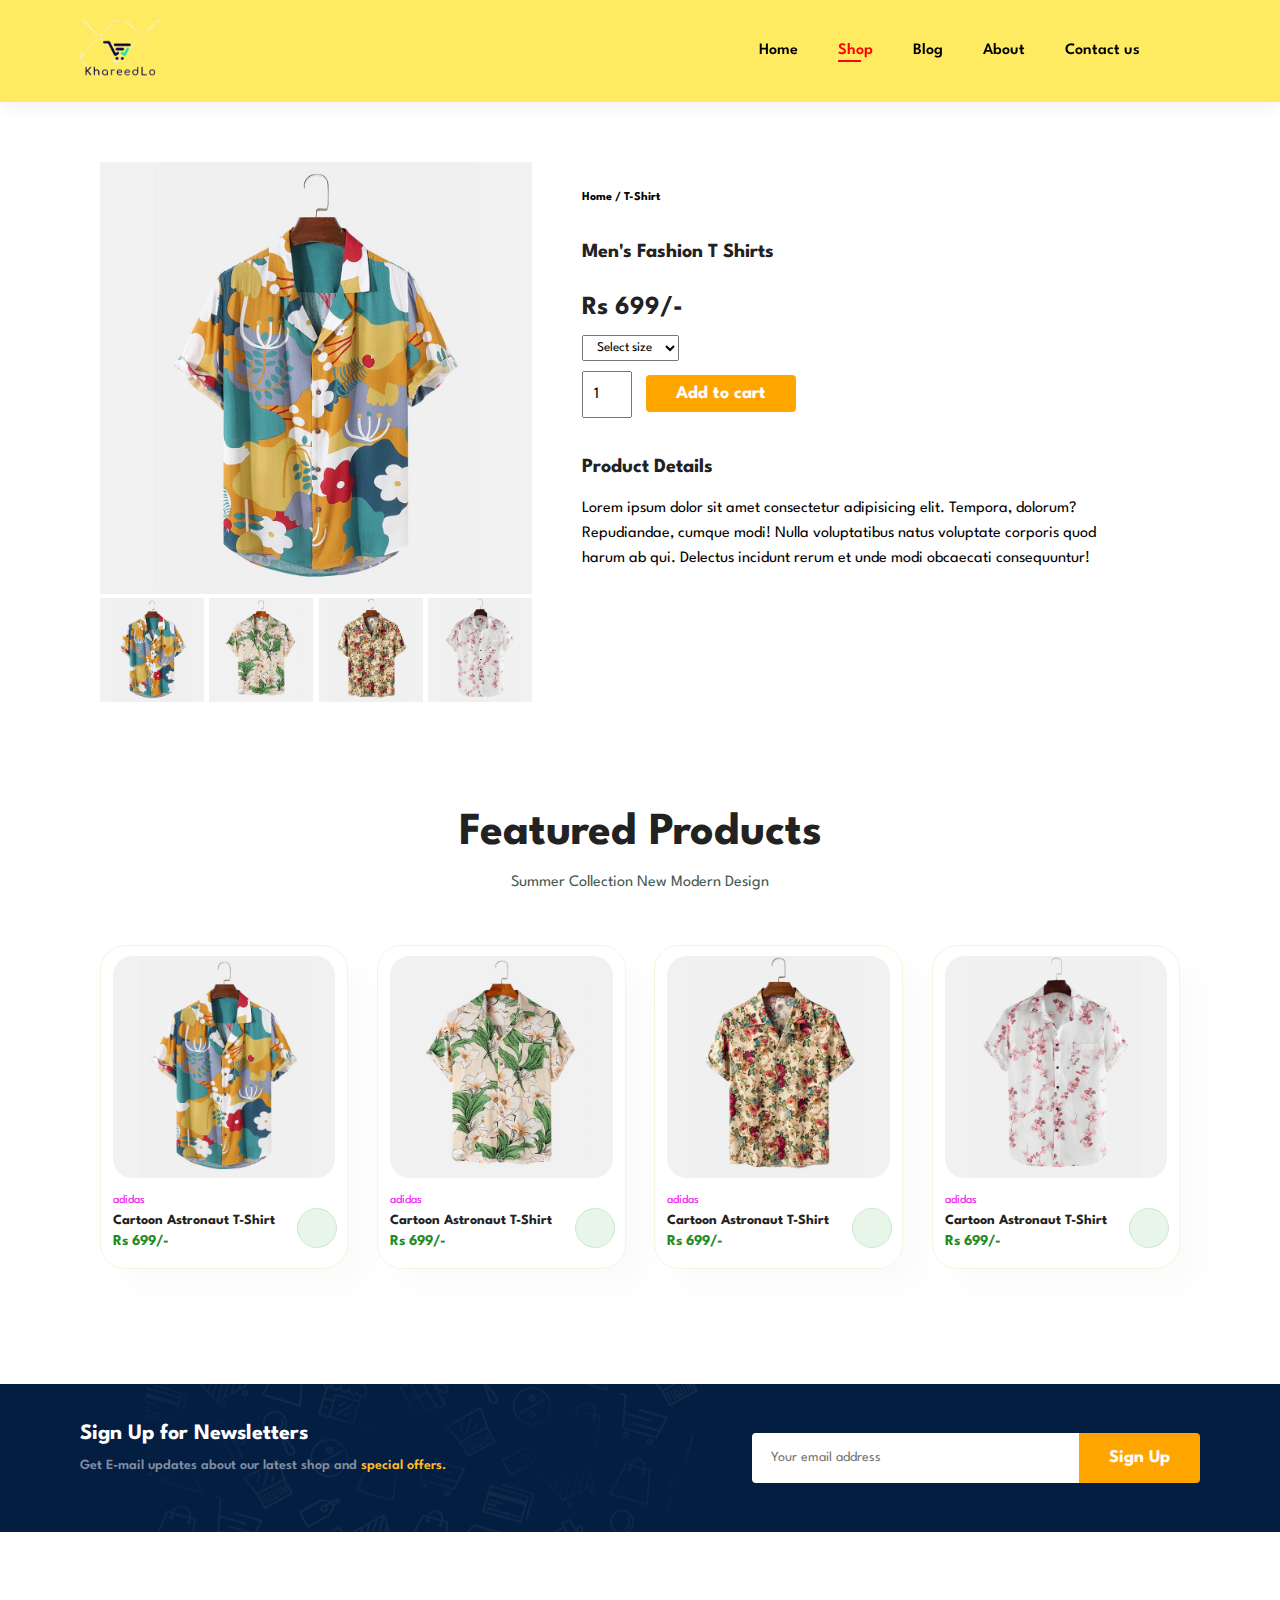
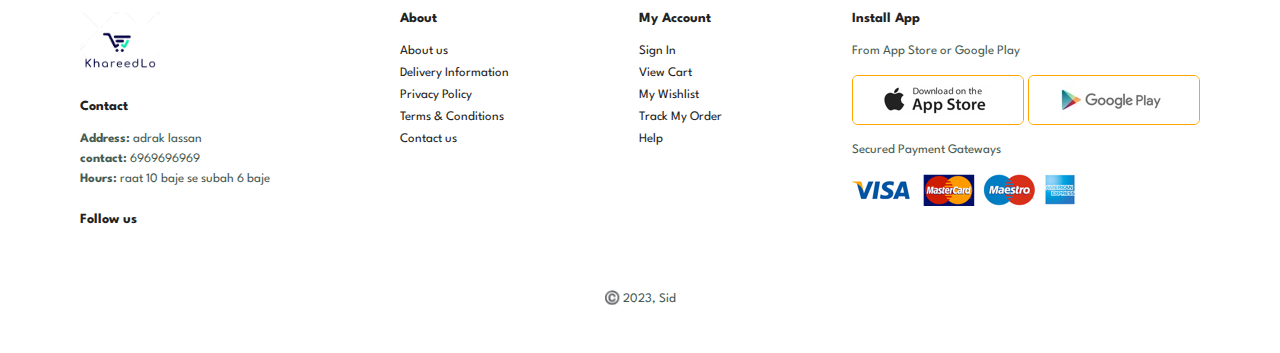
<file: sproduct.html>
<!DOCTYPE html>
<html lang="en">
  <head>
    <meta charset="UTF-8" />
    <meta http-equiv="X-UA-Compatible" content="IE=edge" />
    <meta name="viewport" content="width=device-width, initial-scale=1.0" />
    <title>DisKounter</title>
    <link rel="icon" href="images/logo.png" type="image/icon type" />
    <link rel="stylesheet" href="style.css" />
    <link
      rel="stylesheet"
      href="https://cdn.jsdelivr.net/npm/bootstrap-icons@1.10.2/font/bootstrap-icons.css"
      integrity="sha384-b6lVK+yci+bfDmaY1u0zE8YYJt0TZxLEAFyYSLHId4xoVvsrQu3INevFKo+Xir8e"
      crossorigin="anonymous"
    />
  </head>
  <body>
    <section id="header">
      <a href="#"><img src="images/logo.png" class="logo" alt="" /></a>
      <div>
        <ul id="navbar">
          <li><a href="index.html">Home</a></li>
          <li><a class="active" href="shop.html">Shop</a></li>
          <li><a href="Blog.html">Blog</a></li>
          <li><a href="about.html">About</a></li>
          <li><a href="contact.html">Contact us</a></li>
          <li id="lg-bag">
            <a href="cart.html"
              ><i class="bi bi-cart3" style="font-size: 25px"></i
            ></a>
          </li>
          <a href="#" id="close">
            <i class="bi bi-box-arrow-right" style="font-size: 25px"></i
          ></a>
        </ul>
      </div>
      <div id="mobile">
        <a href="cart.html"
          ><i class="bi bi-cart3" style="font-size: 25px"></i
        ></a>
        <i id="bar" class="bi bi-list" style="font-size: 25px"></i>
      </div>
    </section>
    <section id="prodetails" class="section-p1">
      <div class="single-pro-image">
        <img src="images/products/f1.jpg" width="100%" id="MainImg" alt="" />
        <div class="small-img-group">
          <div class="small-img-col">
            <img
              src="images/products/f1.jpg"
              width="100%"
              class="small-img"
              alt=""
            />
          </div>
          <div class="small-img-col">
            <img
              src="images/products/f2.jpg"
              width="100%"
              class="small-img"
              alt=""
            />
          </div>
          <div class="small-img-col">
            <img
              src="images/products/f3.jpg"
              width="100%"
              class="small-img"
              alt=""
            />
          </div>
          <div class="small-img-col">
            <img
              src="images/products/f4.jpg"
              width="100%"
              class="small-img"
              alt=""
            />
          </div>
        </div>
      </div>
      <div class="single-pro-details">
        <h6>Home / T-Shirt</h6>
        <h4>Men's Fashion T Shirts</h4>
        <h2>Rs 699/-</h2>
        <select>
          <option>Select size</option>
          <option>S</option>
          <option>M</option>
          <option>L</option>
          <option>XL</option>
          <option>XXL</option>
        </select>
        <input type="number" value="1" min="1" max="50" />
        <button class="normal">Add to cart</button>
        <h4>Product Details</h4>
        <span
          >Lorem ipsum dolor sit amet consectetur adipisicing elit. Tempora,
          dolorum? Repudiandae, cumque modi! Nulla voluptatibus natus voluptate
          corporis quod harum ab qui. Delectus incidunt rerum et unde modi
          obcaecati consequuntur!</span
        >
      </div>
    </section>
    <section id="product1" class="section-p1">
      <h2>Featured Products</h2>
      <p>Summer Collection New Modern Design</p>
      <div class="pro-cont">
        <div class="pro">
          <img src="images/products/f1.jpg" alt="" />
          <div class="des">
            <span>adidas</span>
            <h5>Cartoon Astronaut T-Shirt</h5>
            <div class="star">
              <i class="bi bi-star-fill"></i>
              <i class="bi bi-star-fill"></i>
              <i class="bi bi-star-fill"></i>
              <i class="bi bi-star-fill"></i>
              <i class="bi bi-star-fill"></i>
            </div>
            <h4>Rs 699/-</h4>
          </div>
          <a href="#"
            ><i class="bi bi-cart-plus" style="font-size: 20px"></i
          ></a>
        </div>
        <div class="pro">
          <img src="images/products/f2.jpg" alt="" />
          <div class="des">
            <span>adidas</span>
            <h5>Cartoon Astronaut T-Shirt</h5>
            <div class="star">
              <i class="bi bi-star-fill"></i>
              <i class="bi bi-star-fill"></i>
              <i class="bi bi-star-fill"></i>
              <i class="bi bi-star-fill"></i>
              <i class="bi bi-star-fill"></i>
            </div>
            <h4>Rs 699/-</h4>
          </div>
          <a href="#"
            ><i class="bi bi-cart-plus" style="font-size: 20px"></i
          ></a>
        </div>
        <div class="pro">
          <img src="images/products/f3.jpg" alt="" />
          <div class="des">
            <span>adidas</span>
            <h5>Cartoon Astronaut T-Shirt</h5>
            <div class="star">
              <i class="bi bi-star-fill"></i>
              <i class="bi bi-star-fill"></i>
              <i class="bi bi-star-fill"></i>
              <i class="bi bi-star-fill"></i>
              <i class="bi bi-star-fill"></i>
            </div>
            <h4>Rs 699/-</h4>
          </div>
          <a href="#"
            ><i class="bi bi-cart-plus" style="font-size: 20px"></i
          ></a>
        </div>
        <div class="pro">
          <img src="images/products/f4.jpg" alt="" />
          <div class="des">
            <span>adidas</span>
            <h5>Cartoon Astronaut T-Shirt</h5>
            <div class="star">
              <i class="bi bi-star-fill"></i>
              <i class="bi bi-star-fill"></i>
              <i class="bi bi-star-fill"></i>
              <i class="bi bi-star-fill"></i>
              <i class="bi bi-star-fill"></i>
            </div>
            <h4>Rs 699/-</h4>
          </div>
          <a href="#"
            ><i class="bi bi-cart-plus" style="font-size: 20px"></i
          ></a>
        </div>
      </div>
    </section>
    <section id="newsletter" class="section-p1 section-m1">
      <div class="newstext">
        <h4>Sign Up for Newsletters</h4>
        <p>
          Get E-mail updates about our latest shop and
          <span>special offers.</span>
        </p>
      </div>
      <div class="form">
        <input type="text" placeholder="Your email address" />
        <button class="normal">Sign Up</button>
      </div>
    </section>
    <footer class="section-p1">
      <div class="col">
        <img class="logo" src="images/logo.png" alt="" />
        <h4>Contact</h4>
        <p><strong>Address:</strong> adrak lassan</p>
        <p><strong>contact:</strong> 6969696969</p>
        <p><strong>Hours:</strong> raat 10 baje se subah 6 baje</p>
        <div class="follow">
          <h4>Follow us</h4>
          <div class="icon">
            <i class="bi bi-facebook" style="font-size: 25px"></i>
            <i class="bi bi-instagram" style="font-size: 25px"></i>
            <i class="bi bi-twitter" style="font-size: 25px"></i>
            <i class="bi bi-whatsapp" style="font-size: 25px"></i>
          </div>
        </div>
      </div>

      <div class="col">
        <h4>About</h4>
        <a href="#">About us</a>
        <a href="#">Delivery Information</a>
        <a href="#">Privacy Policy</a>
        <a href="#">Terms & Conditions</a>
        <a href="#">Contact us</a>
      </div>
      <div class="col">
        <h4>My Account</h4>
        <a href="#">Sign In</a>
        <a href="#">View Cart</a>
        <a href="#">My Wishlist</a>
        <a href="#">Track My Order</a>
        <a href="#">Help</a>
      </div>
      <div class="col install">
        <h4>Install App</h4>
        <p>From App Store or Google Play</p>
        <div class="row">
          <img src="images/app.jpg" alt="" />
          <img src="images/play.jpg" alt="" />
        </div>
        <p>Secured Payment Gateways</p>
        <img src="images/pay.png" alt="" />
      </div>

      <div class="copyright">
        <p>©️ 2023, Sid</p>
      </div>
    </footer>
    <script>
      var MainImg = document.getElementById("MainImg");
      var smallimg = document.getElementsByClassName("small-img");

      smallimg[0].onclick = function () {
        MainImg.src = smallimg[0].src;
      };
      smallimg[1].onclick = function () {
        MainImg.src = smallimg[1].src;
      };
      smallimg[2].onclick = function () {
        MainImg.src = smallimg[2].src;
      };
      smallimg[3].onclick = function () {
        MainImg.src = smallimg[3].src;
      };
    </script>
    <script src="script.js"></script>
  </body>
</html>
</file>
<file: style.css>
@import url("https://fonts.googleapis.com/css2?family=Spartan:wght@100;200;300;400;500;600;700;800;900&display=swap");
* {
  margin: 0;
  padding: 0;
  box-sizing: border-box;
  font-family: "Spartan", sans-serif;
}

html {
  scroll-behavior: smooth;
}

/* Global Styles */

.logo {
 width: 80px;
}


h1 {
  font-size: 50px;
  line-height: 64px;
  color: #222;
}

h2 {
  font-size: 46px;
  line-height: 54px;
  color: #222;
}

h4 {
  font-size: 20px;
  color: #222;
}

h6 {
  font-weight: 700;
  font-size: 12px;
}

p {
  font-size: 16px;
  color: #465b52;
  margin: 15px 0 20px 0;
}

button.normal{
  font-size: 18px;
  font-weight: 700;
  padding: 10px 30px;
  color: #000;
  background-color: #fff;
  border-radius: 4px;
  cursor: pointer;
  border: none;
  outline: none;
  transition: 0.2s;
}
.section-p1 {
  padding: 40px 80px;
}

.section-m1 {
  margin: 40px 0;
}

body {
  width: 100%;
}

#header{
    display: flex;
    align-items: center;
    justify-content: space-between;
    padding: 20px 80px;
    background: #ffeb62;
    box-shadow: 0 5px 15px rgba(0, 0,0,0.06);
    z-index: 999;
    position: sticky;
    top: 0;
    left: 0;
}

#navbar{
    display: flex;
    align-items: center;
    justify-content: center;
}

#navbar li{
    list-style: none;
    padding: 0 20px;
    position: relative;
}

#navbar li a{
    text-decoration: none;
    font-size: 16px;
    font-weight: 600;
    color: black;
    transition: 0.3s ease;
}

#navbar li a:hover,#navbar li a.active{
    color: red;
}

#navbar li a.active::after,
#navbar li a:hover::after{
    content: "";
    width: 30%;
    height: 2px;
    background: red;
    position: absolute;
    bottom: -4px;
    left: 20px;
}

#navbar.active{
  right: 0px;
}

#mobile{
display: none;
align-items: center;
}

#close{
  display: none;
}

#hero{
    background-image: url("images/hero.png");
    height: 90vh;
    width: 100%;
    background-position: top 10% right 0;
    background-size: cover;
    padding: 0 80px;
    display: flex;
    flex-direction: column;
    align-items: flex-start;
    justify-content: center;
}

#hero h4{
  padding-bottom: 15px;
}

#hero h1{
  color: beige;
}

#hero button{
  background-image: url("images/button.png");
  background-color: transparent;
  color: beige;
  border: 0;
  padding: 80px 55px 50px 60px;
  background-repeat: no-repeat;
  cursor: pointer;
  font-weight: 700;
  font-size: 15px;
}

#feature{
  display: flex;
  align-items: center;
  justify-content: space-between;
  flex-wrap: wrap;
}

#feature .fe-box{
  width: 180px;
  text-align: center;
  padding: 25px 15px;
  box-shadow: 20px 20px 34px rgba(0, 0, 0, 0.03);
  border: 1px solid #cce7d0;
  border-radius: 4px;
  margin: 15px 0;
}

#feature .fe-box:hover{
  box-shadow: 10px 10px 44px rgba(245, 132, 2, 0.7);
}

#feature .fe-box img{
  width: 100%;
  margin-bottom: 10px;
}

#feature .fe-box h6{
  display: inline-block;
  padding: 9px 8px 6px 8px;
  line-height: 1;
  border-radius: 4px;
  color: red;
  background-color: #fddde4;
}

#feature .fe-box:nth-child(2) h6{
  background-color: #cdebbc;
}

#feature .fe-box:nth-child(3) h6{
  background-color: #d1e8f2;
}

#feature .fe-box:nth-child(4) h6{
  background-color: #cdd4f8;
}

#feature .fe-box:nth-child(5) h6{
  background-color: #f6dbf6;
}

#feature .fe-box:nth-child(6) h6{
  background-color: #fff2e5;
}

#product1 {
  text-align: center;
}

#product1 .pro {
  width: 23%;
  min-height: 20px;
  padding: 10px 12px;
  border: 1px solid beige;
  border-radius: 25px;
  cursor: pointer;
  box-shadow: 20px 20px 30px rgba(0, 0, 0, 0.02);
  margin: 15px 0;
  transition: 0.2s ease;
  position: relative;
}

#product1 .pro:hover {
  box-shadow: 20px 20px 30px rgba(0, 0, 0, 0.06);
}

#product1 .pro img {
  width: 100%;
  border-radius: 20px;
}

#product1 .pro .des {
  text-align: start;
  padding: 10px 0;
}

#product1 .pro .des span {
  color: #f209f2;
  font-size: 12px;
}

#product1 .pro .des h5 {
  padding-top: 7px;
  color: #222;
  font-size: 14px;
}

#product1 .pro .des i{
  font-size: 12px;
  color: orange; 
}

#product1 .pro .des h4{
  padding-top: 7px;
  font-size: 15px;
  font-weight: 700;
  color: forestgreen;
}

#product1 .pro .bi-cart-plus{
  width: 40px;
  height: 40px;
  line-height: 40px;
  border-radius: 50%;
  background-color: #e8f6ea;
  font-weight: 800;
  color: #088178;
  border: 1px solid #cce7d0;
  position: absolute;
  bottom: 20px;
  right: 10px;
}

#product1 .pro-cont {
  display: flex;
  justify-content: space-between;
  padding: 20px;
  flex-wrap: wrap;
}

#banner {
  display: flex;
  flex-direction: column;
  justify-content: center;
  align-items: center;
  text-align: right;
  background-image: url("images/FotoJet.png");
  width: 100%;
  height: 40vh;
  background-size: cover;
  background-position: top;
}

#banner h2{
  padding-bottom: 20px;
}
#banner h2 span{
  color: red;
}

#banner button:hover{
    background: #5c4033; 
    color: white;
}

#sm-banner{
  display: flex;
  justify-content: space-between;
  flex-wrap: wrap;
}

#sm-banner .banner-box{
  display: flex;
  flex-direction: column;
  justify-content: center;
  align-items: flex-start;
  background-image: url("images/b2.jpg");
  min-width: 620px;
  height: 50vh;
  background-size: cover;
  background-position: right;
  padding: 30px;
}

#sm-banner h4{
  color: #fff;
  font-size: 20px;
  font-weight: 300;
}

#sm-banner h2{
  color: red;
  font-size: 28px;
  font-weight: 800;
}

#sm-banner span {
  color: #fff;
  font-size: 14px;
  font-weight: 500;
  padding-bottom: 15px;
}

button.white{
  font-size: 13px;
  font-weight: 600;
  padding: 11px 18px;
  color: #fff;
  background-color: transparent;
  cursor: pointer;
  border: 1px solid #fff;
  outline: none;
  transition: 0.2s;
}

#sm-banner .banner-box:hover button{
  background-color: red;
  border: 1px solid #fff;
  
}

#sm-banner .bb2{
  background-image: url("images/b10.jpg");
}

#banner3 .banner-box{
  display: flex;
  flex-direction: column;
  justify-content: center;
  align-items: flex-start;
  background-image: url("images/b7.jpg");
  min-width: 30%;
  height: 30vh;
  background-size: cover;
  background-position: right;
  padding: 20px;
  margin-bottom: 20px;
}

#banner3 h2{
  color: #fff;
  font-weight: 900;
  font-size: 22px;
}

#banner3 h2{
  color: #ec544e;
  font-weight: 800;
  font-size: 15px;
}

#banner3{
  display: flex;
  justify-content: space-between;
  flex-wrap: wrap;
  padding: 0 80px;
}

#banner3 .bb4{
  background-image: url("images/b4.jpg");
}

#banner3 .bb5{
  background-image: url("images/b18.jpg");
}

#newsletter{
  display: flex;
  justify-content: space-between;
  flex-wrap: wrap;
  align-items: center;
  background-image: url("images/b14.png");
  background-repeat: no-repeat;
  background-position: 20% 30%;
  background-color: #041e42;
}

#newsletter h4{
  font-size: 22px;
  font-weight: 700;
  color: #fff;
}

#newsletter p{
  font-size: 14px;
  font-weight: 600;
  color: #818ea0;
}

#newsletter p span{ 
  color: #ffbd27;
}

#newsletter .form{
  display: flex;
  width: 40%;
}

#newsletter input{
  height: 3.125rem;
  padding: 0 1.25em;
  font-size: 14px;
  width: 100%;
  border: 1px solid transparent;
  border-radius: 4px;
  outline: none;
  border-top-right-radius: 0;
  border-bottom-right-radius: 0;
}

#newsletter button{
  background-color: orange;
  color: #fff;
  white-space: nowrap;
  border-top-left-radius: 0;
  border-bottom-left-radius: 0;
}

footer{
  display: flex;
  flex-wrap: wrap;
  justify-content: space-between;
}

footer .col{
  display: flex;
  flex-direction: column;
  align-items: flex-start;
  margin-bottom: 20px;
}

footer .logo{
  margin-bottom: 30px;
}

footer h4{
  font-size: 14px;
  padding-bottom: 20px;
}

footer p{
  font-size: 13px;
  margin: 0 0 8px 0;
}

footer a{
  font-size: 13px;
  text-decoration: none;
  color: #222;
  margin-bottom: 10px;
}

footer .follow{
  margin-top: 20px;
}

footer .follow i{
  color: black;
  padding-right: 4px;
  cursor: pointer;
  padding: 5px;
}

footer .install .row img{
  border: 1px solid orange;
  border-radius: 6px;
}

footer .install img{
  margin: 10px 0 15px 0;
}

footer .follow i:hover, footer a:hover{
  color: orange;
}

footer .copyright{
  width: 100%;
  text-align: center;
}

#page-header{
  background-image: url("images/banner/b1.jpg");
  width: 100%;
  height: 40vh;
  background-size: cover;
  display: flex;
  justify-content: center;
  text-align: center;
  flex-direction: column;
  padding: 14px;
}

#page-header h2, #page-header p{
  color: #fff;
}

#pagination{
  text-align: center;
}

#pagination a{
  text-decoration: none;
  background-color: orange;
  padding: 15px 20px;
  border-radius: 4px;
  color: #fff;
  font-weight: 600;
}

#pagination a i{
  font-size: 15px;
  font-weight: 600;}

#prodetails{
  display: flex;
  margin: 20px;
}

#prodetails .single-pro-details{
  width: 50%;
  padding-top: 30px;
}

#prodetails .single-pro-details h4{
  padding: 40px 0 20px 0;
}

#prodetails .single-pro-details h2{
  font-size: 26px;
}

#prodetails .single-pro-details select{
  display: block;
  padding: 5px 10px;
  margin-bottom: 10px;
}

#prodetails .single-pro-details input{
  width: 50px;
  height: 47px;
  padding-left: 10px;
  font-size: 16px;
  margin-right: 10px;
}

#prodetails .single-pro-details input:focus{
  outline: none;
}

#prodetails .single-pro-details span{
  line-height: 25px;
}

#prodetails .single-pro-details button{
  background-color: orange;
  color: #fff;
}

#prodetails .single-pro-image{
  width: 40%;
  margin-right: 50px;
}

.small-img-group{
  display: flex;
  justify-content: space-between;
}

.small-img-col{
  flex-basis: 24%;
  cursor: pointer;

}

#page-header.blog-header{
  background-image: url("images/banner/b19.jpg");
}

#blog{
  padding: 150px 150px 0 150px;
}

#blog .blog-box{
  display: flex;
  align-items: center;
  width: 100%;
  position: relative;
  padding-bottom: 90px;
}

#blog .blog-img{
  width: 50%;
  margin-right: 40px;
} 

#blog img{
  width: 100%;
  height: 300px;
  object-fit: cover;
}

#blog .blog-details{
  width: 50%;
}

#blog .blog-details a{
  text-decoration: none;
  font-size: 11px;
  color: #000;
  font-weight: 700;
  position: relative;
  transition: 0.3s;
}

#blog .blog-details a::after{
  content: "";
  width: 50px;
  height: 1px;
  background-color: #000;
  position: absolute;
  top: 4px;
  right: -60px;
  transition: 0.3s;
}

#blog .blog-details a:hover::after{
  background-color: orange;
}

#blog .blog-details a:hover{
   color: orange;
}

#blog .blog-box h1{
  position: absolute;
  top: -40px;
  left: 0;
  font-size: 70px;
  font-weight: 700;
  color: #c9cbce;
  z-index: -5;
}

#page-header.about-header{
  background-image: url("images/about/banner.png");
}

#about-head{
  display: flex;
  align-items: center;
}

#about-head img{
  width: 50%;
  height: auto;
}

#about-head div{
  padding-left: 40px;
}

#about-app{
  text-align: center;
}

#about-app .video{
  width: 70%;
  height: 100%;
  margin: 30px auto 0 auto;
}

#about-app .video video{
  width: 100%;
  height: 100%;
  border-radius: 20px;
}

#contact-details{
  display: flex;
  align-items: center;
  justify-content: space-between;
}

#contact-details .details{
  width: 40%;
}

#contact-details .details span,#form-details form{
  font-size: 12px;
}

#contact-details .details h2,#form-details form h2{
  font-size: 26px;
  line-height: 35px;
  padding: 20px 0;
}

#contact-details .details h3{
  font-size: 16px;
  padding-block: 15px;
}

#contact-details .details li{
  list-style: none;
  display: flex;
  padding: 10px 0;
}

#contact-details .details li i{
  font-size: 14px;
  padding-right: 22px;
}

#contact-details .details li p{
  margin: 0;
  font-size: 14px;
}

#contact-details .map{
  width: 55%;
  height: 400px;
}

#contact-details .map iframe{
  width: 100%;
  height: 100%;
}

#form-details{
  display: flex;
  justify-content: space-between;
  margin: 30px;
  padding: 80px;

  border: 1px solid #e1e1e1;
}

#form-details form{
  width: 65%;
  display: flex;
  flex-direction: column;
  align-items: flex-start;
}

#form-details form input,#form-details form textarea{
  width: 100%;
  padding: 12px 15px;
  outline: none;
  margin-bottom: 20px;
  border: 1px solid orange;
}

#form-details form button{
  background-color: orange;
  color: #fff;
}

#form-details .people div{
  padding-bottom: 25px;
  display: flex;
  align-items: flex-start;
}

#form-details .people div img{
  width: 60px;
  height: 60px;
  border-radius: 30px;
  object-fit: cover;
  margin-right: 15px;
}

#form-details .people div p{
  margin: 0;
  font-size: 13px;
  height: 25px;
}

#form-details .people div span{
  display: block;
  font-size: 16px;
  font-weight: 600;
  color: #000;
}

#cart{
  overflow-x: auto;
}

#cart table{
  width: 100%;
  border-collapse: collapse;
  table-layout: fixed;
  white-space: nowrap;
}

#cart table img{
  width: 70px;
}

#cart table td:nth-child(1){
  width: 100px;
  text-align: center;
}

#cart table td:nth-child(2){
  width: 150px;
  text-align: center;
}

#cart table td:nth-child(3){
  width: 250px;
  text-align: center;
}

#cart table td:nth-child(4),#cart table td:nth-child(5),#cart table td:nth-child(6){
  width: 150px;
  text-align: center;
}

#cart table td:nth-child(5) input{
  width: 70px;
  padding: 10px 5px 10px 15px;
}

#cart table thead{
  border: 1px solid #e2e9e1;
  border-left: none;
  border-right: none;
}

#cart table thead td{
  font-weight: 700;
  text-transform: uppercase;
  font-size: 13px;
  padding: 18px 0;
}

#cart table tbody tr td
{
  padding-top: 15px;
}

#cart table tbody  td
{
  font-size: 13px ;
}

#cart-add{
  display: flex;
  flex-wrap: wrap;
  justify-content: space-between;
}

#coupon{
  width: 50%;
  margin-bottom: 30px;
}

#coupon h3,#subtotal h3{
  padding-bottom: 15px;
}

#coupon input{
  padding: 10px 20px;
  outline: none;
  width: 60%;
  margin-right: 10px;
  border: 1px solid #e2e9e1;
}

#coupon button,#subtotal button{
  background-color: orange;
  color: white;
  padding: 12px 20px;
}

#subtotal{
  width: 50%;
  margin-bottom: 30px;
  border: 1px solid #e2e9e1;
  padding: 30px;
}

#subtotal table{
  border-collapse: collapse;
  width: 100%;
  margin-bottom: 20px;
}

#subtotal table td{
  width: 50%;
  border: 1px solid #e2e9e1;
  padding: 10px;
  font-size: 13px;
}

@media (max-width:799px) {
  
  .section-p1 {
    padding: 40px 40px;
}

  #navbar {
    display: flex;
    flex-direction: column;
    align-items: flex-start;
    justify-content: flex-start;
    position: fixed;
    top: 0;
    right: -300px;
    height: 100vh;
    width: 300px;
    background-color: #ffeb61;
    box-shadow: 0 40px 60px rgba(0, 0, 0, 0.1);
    padding: 80px 0 0 10px;
    transition: 0.3s;
  }
  #navbar .active{ 
    right: 0px;
  }
#navbar li{
  margin-bottom: 25px;
}

#mobile{
  display: flex;
  align-items: center;
  }

  #mobile i{
    color: #1a1a1a;
    padding-left: 20px;
  }

  #mobile i:hover{
    cursor: pointer;
  }


  #close{
    display: initial;
    position: absolute;
    top: 30px;
    right: 250px;
    color: #222;
    font-size: 25px;
    font-weight: 700;
  }

  #lg-bag{
    display: none;
  }

  #hero {
    height: 70vh;
    background-position: top 30% right 40%;
    padding: 0 80px;
}
#feature {
  justify-content: center;
}

#feature .fe-box {
  margin: 15px 15px;
}

#product1 .pro-cont {
  justify-content: center;
  padding: 50px;
}

#product1 .pro {
  margin: 15px;
  width: 200px;
}

#banner {
  height: 20vh;
}

#banner h2 {
  text-align: center;
  font-size: 30px;
  padding-bottom: 20px;
  padding-left: 100px;
}

#sm-banner .banner-box {
  min-width: 100%;
  height: 30vh;
}

#banner3{
  padding: 0 40px;
}

#banner3 .banner-box {
  width: 28%;
}

#newsletter .form{
  width: 70%;
}

#form-details {
  padding: 40px;
}

#form-details form {
  width: 50%;
  padding-right: 50px;
}
}

@media (max-width:477px){
  .section-p1{
    padding: 20px;
  }

  #header{
    padding: 10px 30px;
  }

  h1{
    font-size: 38px;
  }
  h2{
    font-size: 32px;
  }

  #hero{
    padding: 0 20px;
  }
  #feature{
    justify-content: space-between;
  }

  #feature .fe-box{
    width: 155px;
    margin: 0 0 15px 0;
  }

  #product1 .pro {
    width: 100%;
  }
   
  #banner {
    height: 40vh;
  }

  #sm-banner .banner-box {
    height: 40vh;
  }

  #sm-banner .banner-box2{
    margin-top: 20px;
  }
  
  #banner3{
    padding: 0 20px;
  }
  
  #banner3 .banner-box {
    width: 100%;
  }

  #newsletter{
    padding: 40px 20px;
  }

  #newsletter .form{
    width: 100%;
  }

  footer .copyright{
    text-align: start;
  }

  #prodetails {
    display: flex;
    flex-direction: column;
  }
  
  #prodetails .single-pro-image{
    width: 100%;
    margin-right: 0px;
  }
  
  #prodetails .single-pro-details{
    width: 100%;
  }
  
  #blog .blog-box {
    display: flex;
    flex-direction: column;
    align-items: flex-start;
  }
  
  #blog {
    padding: 100px 20px 0 20px;
  }
  
  #blog .blog-img {
    width: 100%;
    margin-right: 0px;
    margin-bottom: 30px;
  }
  
  #blog .blog-details {
    width: 100%;
  }

  #about-head {
    flex-direction: column;
}

#about-head img {
  width: 100%;
  margin-bottom: 20px;
}

#about-head div {
  padding-left: 0px;
}

#about-app .video {
  width: 100%;
}

#contact-details {
  flex-direction: column;
}

#contact-details .details{
  width: 100%;
  margin-bottom: 30px;
}

#contact-details .map{
  width: 100%;
}

#form-details {
  margin: 10px;
  padding: 30 10 px;
  flex-wrap: wrap;
}

#form-details form {
  width: 100%;
  margin-bottom: 30px;
  padding-right: 0;
}

#cart-add {
  flex-direction: column;
}

#coupon{
  width: 100%;
}

#subtotal{
  width: 100%;
  padding: 20px;
}

}
</file>
